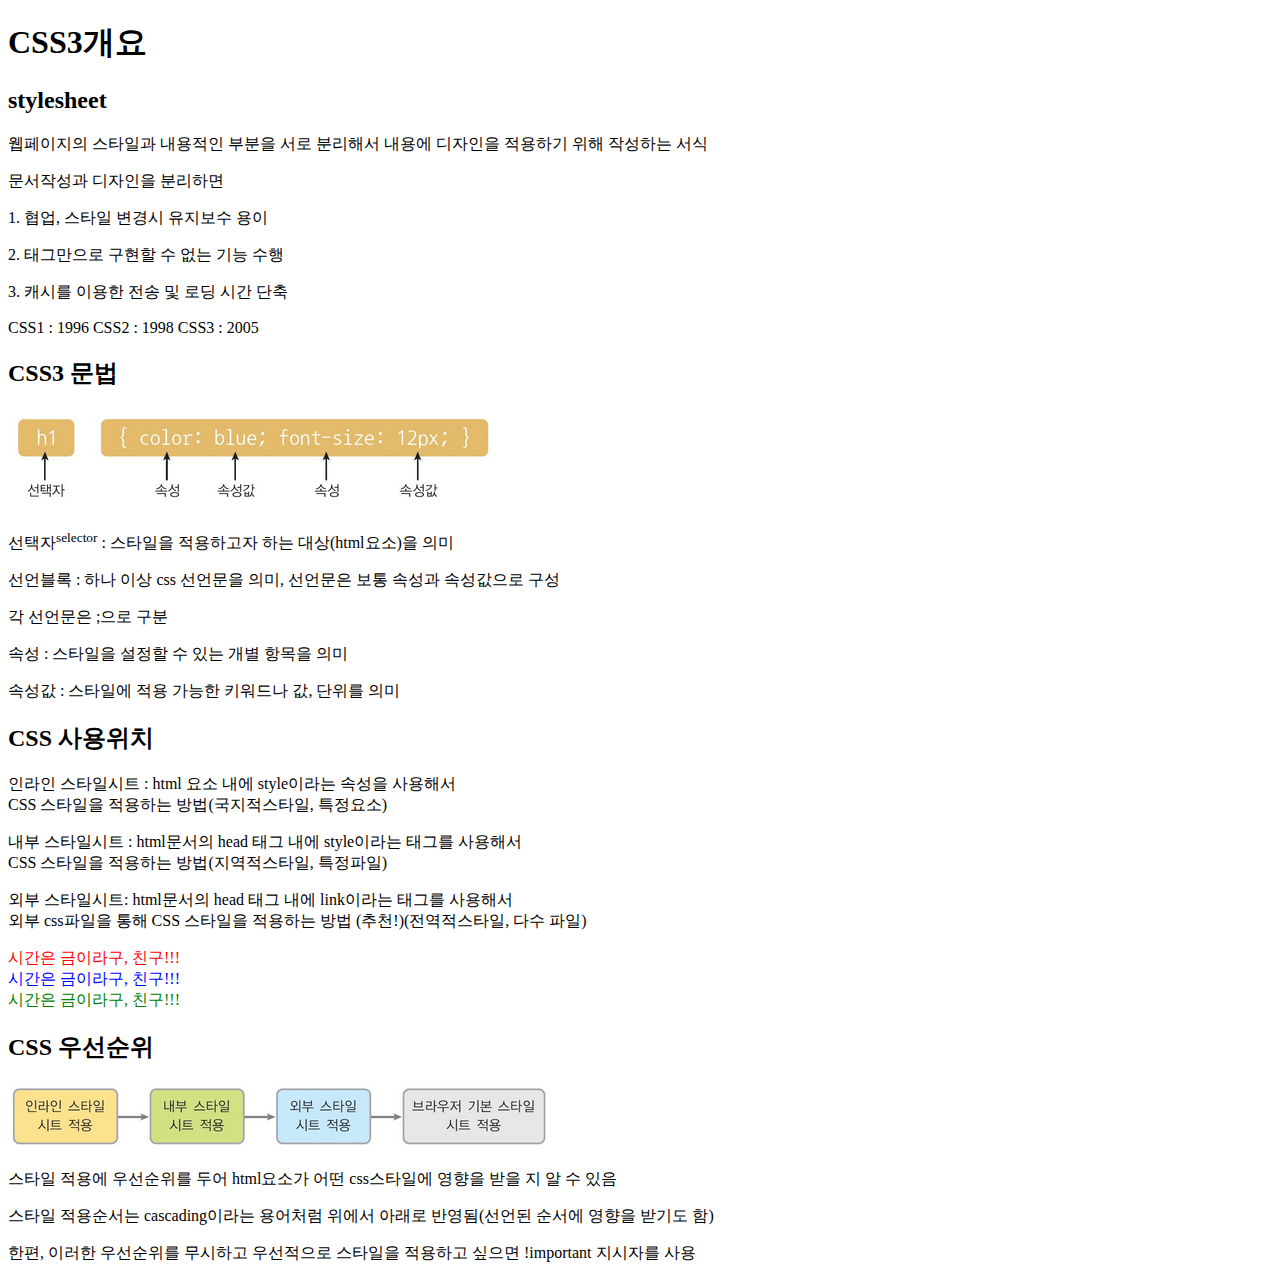
<file: 01hellocss.html>
<!DOCTYPE html>
<html lang="ko">
<head>
    <meta charset="UTF-8">
    <title>CSS3개요</title>
    <style>
        div {color: blue;}
    </style>
    <link rel="stylesheet" href="css/01hellocss.css">
</head>
<body>
    <h1>CSS3개요</h1>
    <h2>stylesheet</h2>
        <p>웹페이지의 스타일과 내용적인 부분을 서로 분리해서 내용에 디자인을 적용하기 위해 작성하는 서식</p>
        <p>문서작성과 디자인을 분리하면</p>
        <p>1. 협업, 스타일 변경시 유지보수 용이</p>
        <p>2. 태그만으로 구현할 수 없는 기능 수행</p>
        <p>3. 캐시를 이용한 전송 및 로딩 시간 단축</p>
        <p>CSS1 : 1996 CSS2 : 1998 CSS3 : 2005</p>

    <h2>CSS3 문법</h2>
        <img src="img/stylesheet.png">
        <p>선택자<sup>selector</sup> : 스타일을 적용하고자 하는 대상(html요소)을 의미</p>
        <p>선언블록 : 하나 이상 css 선언문을 의미, 선언문은 보통 속성과 속성값으로 구성</p>
        <p>각 선언문은 ;으로 구분</p>
        <p>속성 : 스타일을 설정할 수 있는 개별 항목을 의미</p>
        <p>속성값 : 스타일에 적용 가능한 키워드나 값, 단위를 의미</p>

    <h2>CSS 사용위치</h2>
        <p>인라인 스타일시트 : html 요소 내에 style이라는 속성을 사용해서<br>
                               CSS 스타일을 적용하는 방법(국지적스타일, 특정요소)</p>

        <p>내부 스타일시트 : html문서의 head 태그 내에 style이라는 태그를 사용해서<br>
                             CSS 스타일을 적용하는 방법(지역적스타일, 특정파일)</p>

        <p>외부 스타일시트: html문서의 head 태그 내에 link이라는 태그를 사용해서<br>
                            외부 css파일을 통해 CSS 스타일을 적용하는 방법 (추천!)(전역적스타일, 다수 파일)</p>

            <div style="color: red">시간은 금이라구, 친구!!!</div>
            <div>시간은 금이라구, 친구!!!</div>
            <div>시간은 금이라구, 친구!!!</div>

    <h2>CSS 우선순위</h2>
        <img src="img/priority.png">
        <p>스타일 적용에 우선순위를 두어 html요소가 어떤 css스타일에 영향을 받을 지 알 수 있음</p>
        <p>스타일 적용순서는 cascading이라는 용어처럼 위에서 아래로 반영됨(선언된 순서에 영향을 받기도 함)</p>
        <p>한편, 이러한 우선순위를 무시하고 우선적으로 스타일을 적용하고 싶으면 !important 지시자를 사용</p>

</body>
</html>
</file>
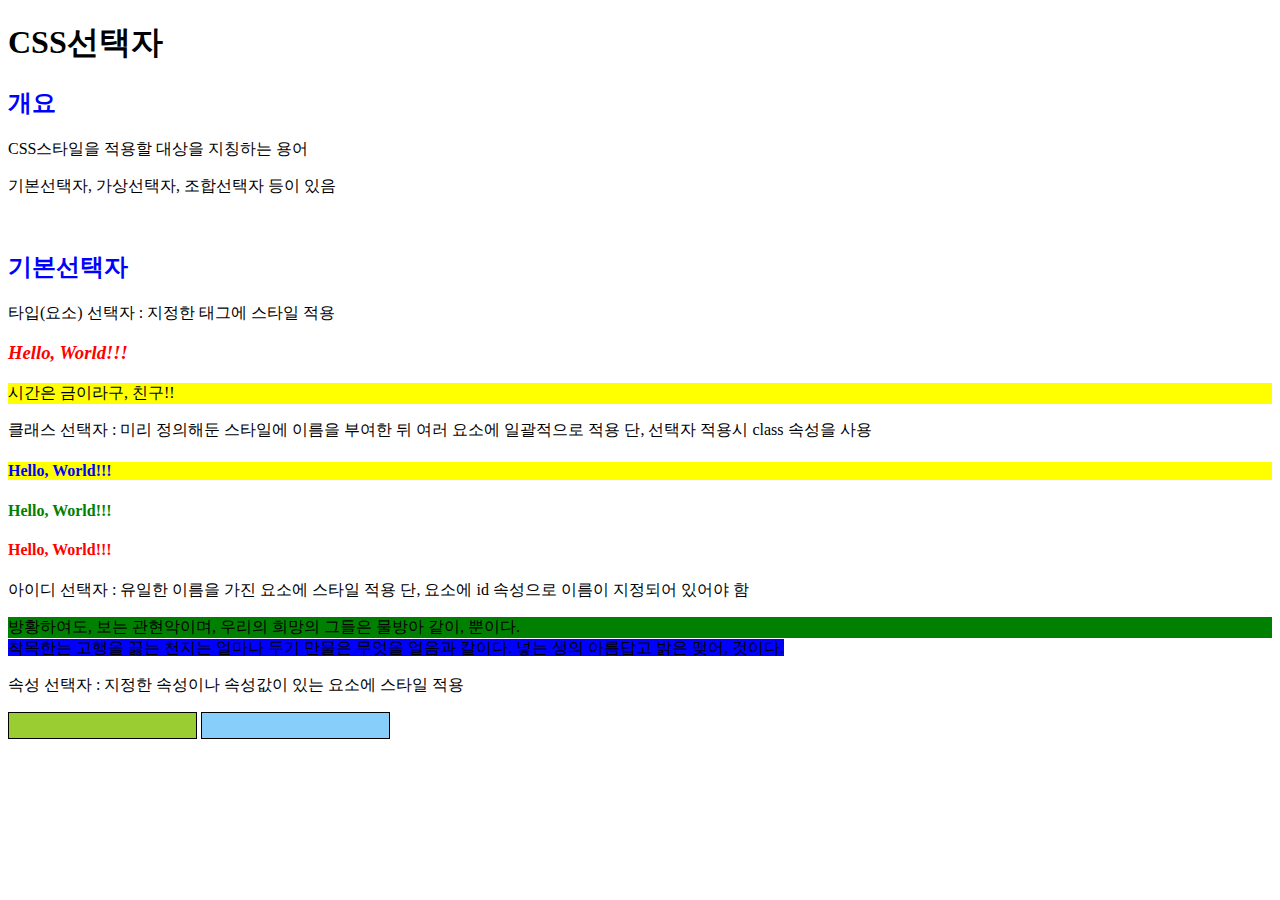
<file: 02selector.html>
<!DOCTYPE html>
<html lang="ko">
<head>
    <meta charset="UTF-8">
    <title>CSS선택자</title>
    <style>
      /* 타입선택자 ; 여러 대상의 스타일을 일괄적으로 적용 */
      h3 {color: red; font-style: italic}
      div{background-color: yellow}
      h2 {color: blue}
      input {border: 1px solid black; padding: 5px}

      /* 클래스선택자 ; .클래스명{스타일} */
      /* 사용하지 않은 선택자는 회색표시, 중복사용 가능 */
      .h4gr {color: green}
      .h4rd {color: red}
      .h4bl {color: blue}
      .h4bg {background: yellow}

      /* 아이디선택자 ; #아이디명{스타일}*/
      #div1{background: green}
      #span1{background: blue}

      /* 속성선택자 ; 태그명[속성명=속성값] */
      input[type="text"] {background: yellowgreen}
      input[type="password"] {background: lightskyblue}

    </style>
</head>
<body>
    <h1>CSS선택자</h1>
    <h2>개요</h2>
        <p>CSS스타일을 적용할 대상을 지칭하는 용어</p>
        <p>기본선택자, 가상선택자, 조합선택자 등이 있음</p><br>

    <h2>기본선택자</h2>
        <p>타입(요소) 선택자 : 지정한 태그에 스타일 적용</p>

            <h3>Hello, World!!!</h3>
            <div>시간은 금이라구, 친구!!</div>

        <p>클래스 선택자 : 미리 정의해둔 스타일에 이름을 부여한 뒤 여러 요소에 일괄적으로 적용
           단, 선택자 적용시 class 속성을 사용</p>

            <h4 class="h4bl h4bg">Hello, World!!!</h4>
            <h4 class="h4gr">Hello, World!!!</h4>
            <h4 class="h4rd">Hello, World!!!</h4>

        <p>아이디 선택자 : 유일한 이름을 가진 요소에 스타일 적용 단, 요소에 id 속성으로 이름이 지정되어 있어야 함</p>

            <div id="div1">방황하여도, 보는 관현악이며, 우리의 희망의 그들은 물방아 같이, 뿐이다. </div>
            <span id="span1">착목한는 고행을 끓는 천지는 얼마나 두기 만물은 무엇을 얼음과 칼이다. 넣는 생의 아름답고 밝은 맺어, 것이다.</span>

        <p>속성 선택자 : 지정한 속성이나 속성값이 있는 요소에 스타일 적용</p>

            <span><input type="text"></span>
            <span><input type="password"></span>
</body>
</html>
</file>
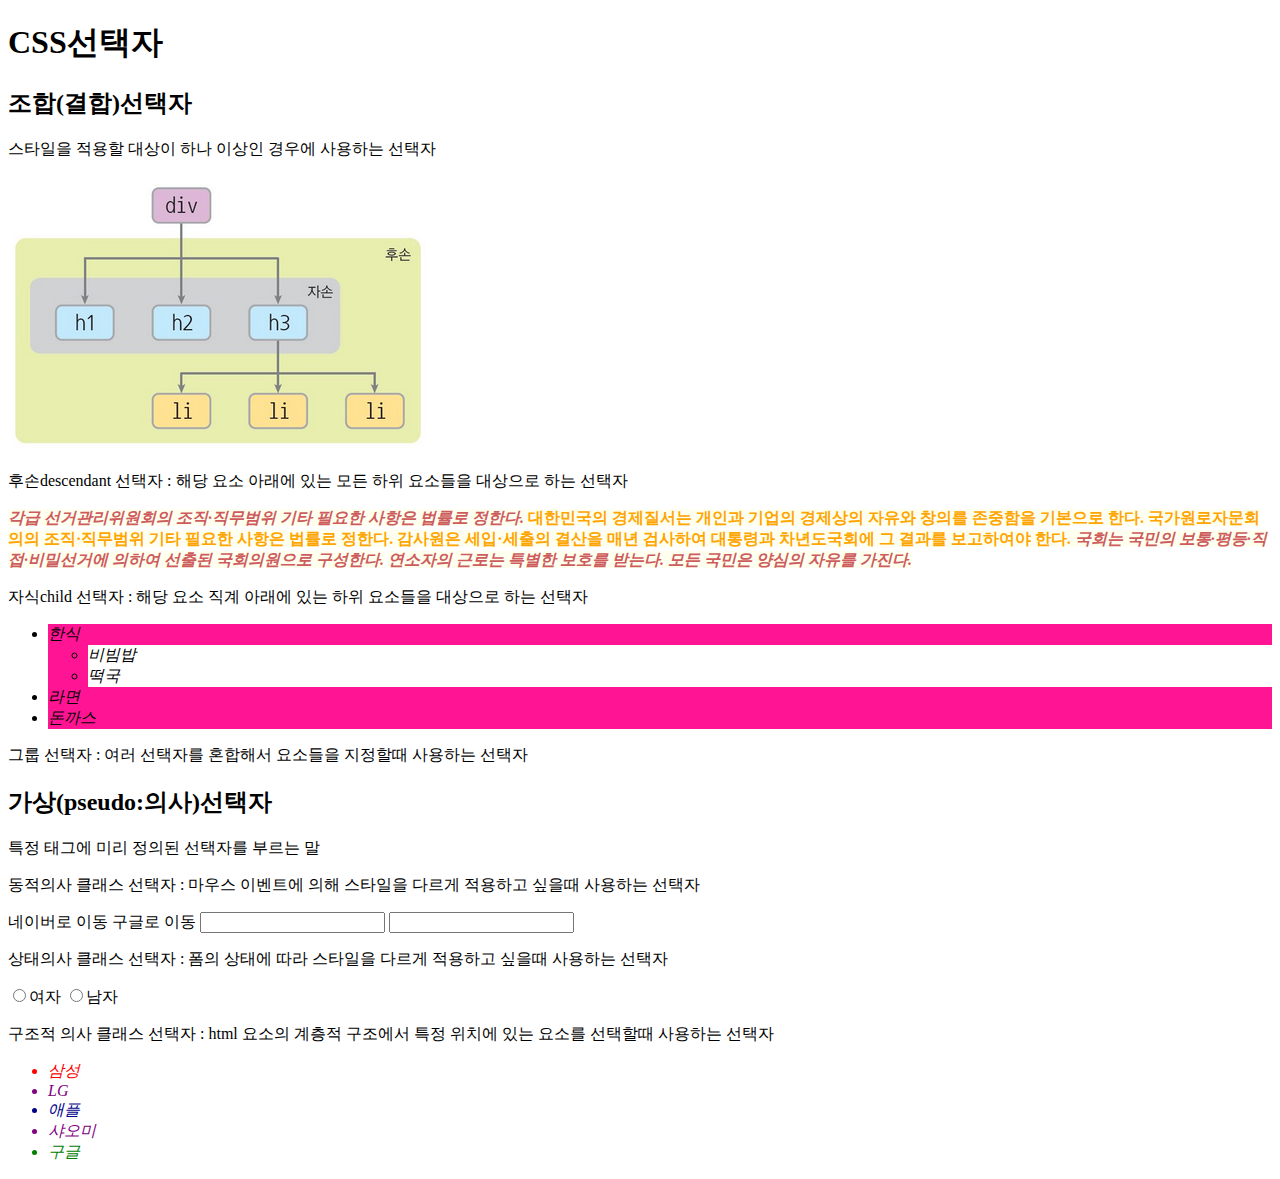
<file: 03selector.html>
<!DOCTYPE html>
<html lang="ko">
<head>
    <meta charset="UTF-8">
    <title>CSS선택자</title>
    <style>
        /* 후손 선택자 ; 상위선택자 하위선택자 */
        div span {color: orange; font-weight: bold}

        /* 자손 선택자 ; 상위선택자 > 하위선택자 */
        div > span {color: indianred; font-style: italic}
        div > span span {font-style: initial}
        ul > li {background: deeppink; font-style: italic}
        ul > li li {background: white}

        /* 그룹 선택자 ; 선택자1, 선택자2 */
        span, li {background: ivory}

        /* 동적의사 선택자 ; link, visited, hover, active, focus */
        a:link{color: black; text-decoration: none}
        a:visited{color: black; text-decoration: none}
        a:hover{color: orange; text-decoration: underline}
        a:active{color: red; text-decoration: underline}

        input:hover{background: aliceblue}
        input:focus{background: lemonchiffon}

        /* 상태의사 선택자 ; checked, enabled, disabled */
        input:checked{box-shadow: 0 0 0 3px hotpink}
        input:checked + label {color: firebrick; background: yellow}

        /* 구조적의사 선택자 ; first-child, last-child, nth-child, nth-of-type */
        #maker > li {color: purple; background: white}
        #maker > li:first-child {color: red; background: white}
        #maker > li:last-child {color: green; background: white}
        #maker > li:nth-child(3) {color: darkblue; background: white}

    </style>

</head>
<body>
    <h1>CSS선택자</h1>
    <h2>조합(결합)선택자</h2>
        <p>스타일을 적용할 대상이 하나 이상인 경우에 사용하는 선택자</p>
            <img src="img/combine.png">

        <p>후손descendant 선택자 : 해당 요소 아래에 있는 모든 하위 요소들을 대상으로 하는 선택자</p>

            <div>
              <span>각급 선거관리위원회의 조직·직무범위 기타 필요한 사항은 법률로 정한다.
                  <span>대한민국의 경제질서는 개인과 기업의 경제상의 자유와 창의를 존중함을 기본으로 한다.</span>
                  <span>국가원로자문회의의 조직·직무범위 기타 필요한 사항은 법률로 정한다.</span>
                  <span>감사원은 세입·세출의 결산을 매년 검사하여 대통령과 차년도국회에 그 결과를 보고하여야 한다.</span>
              </span>
              <span>국회는 국민의 보통·평등·직접·비밀선거에 의하여 선출된 국회의원으로 구성한다.</span>
              <span>연소자의 근로는 특별한 보호를 받는다. 모든 국민은 양심의 자유를 가진다.</span>
            </div>

        <p>자식child 선택자 : 해당 요소 직계 아래에 있는 하위 요소들을 대상으로 하는 선택자</p>

            <ul>
                <li>한식
                    <ul>
                        <li>비빔밥</li>
                        <li>떡국</li>
                    </ul>
                </li>
                <li>라면</li>
                <li>돈까스</li>
            </ul>

        <p>그룹 선택자 : 여러 선택자를 혼합해서 요소들을 지정할때 사용하는 선택자</p>

    <h2>가상(pseudo:의사)선택자</h2>
        <p>특정 태그에 미리 정의된 선택자를 부르는 말</p>

        <p>동적의사 클래스 선택자 : 마우스 이벤트에 의해 스타일을 다르게 적용하고 싶을때 사용하는 선택자</p>

            <a href="#">네이버로 이동</a>
            <a href="#">구글로 이동</a>

            <input type="text">
            <input type="password">

        <p>상태의사 클래스 선택자 : 폼의 상태에 따라 스타일을 다르게 적용하고 싶을때 사용하는 선택자</p>

            <div>
                <input type="radio"><label>여자</label>
                <input type="radio"><label>남자</label>
            </div>

        <p>구조적 의사 클래스 선택자 : html 요소의 계층적 구조에서 특정 위치에 있는 요소를 선택할때 사용하는 선택자</p>

            <ul id="maker">
                <li>삼성</li>
                <li>LG</li>
                <li>애플</li>
                <li>샤오미</li>
                <li>구글</li>
            </ul>



</body>
</html>
</file>
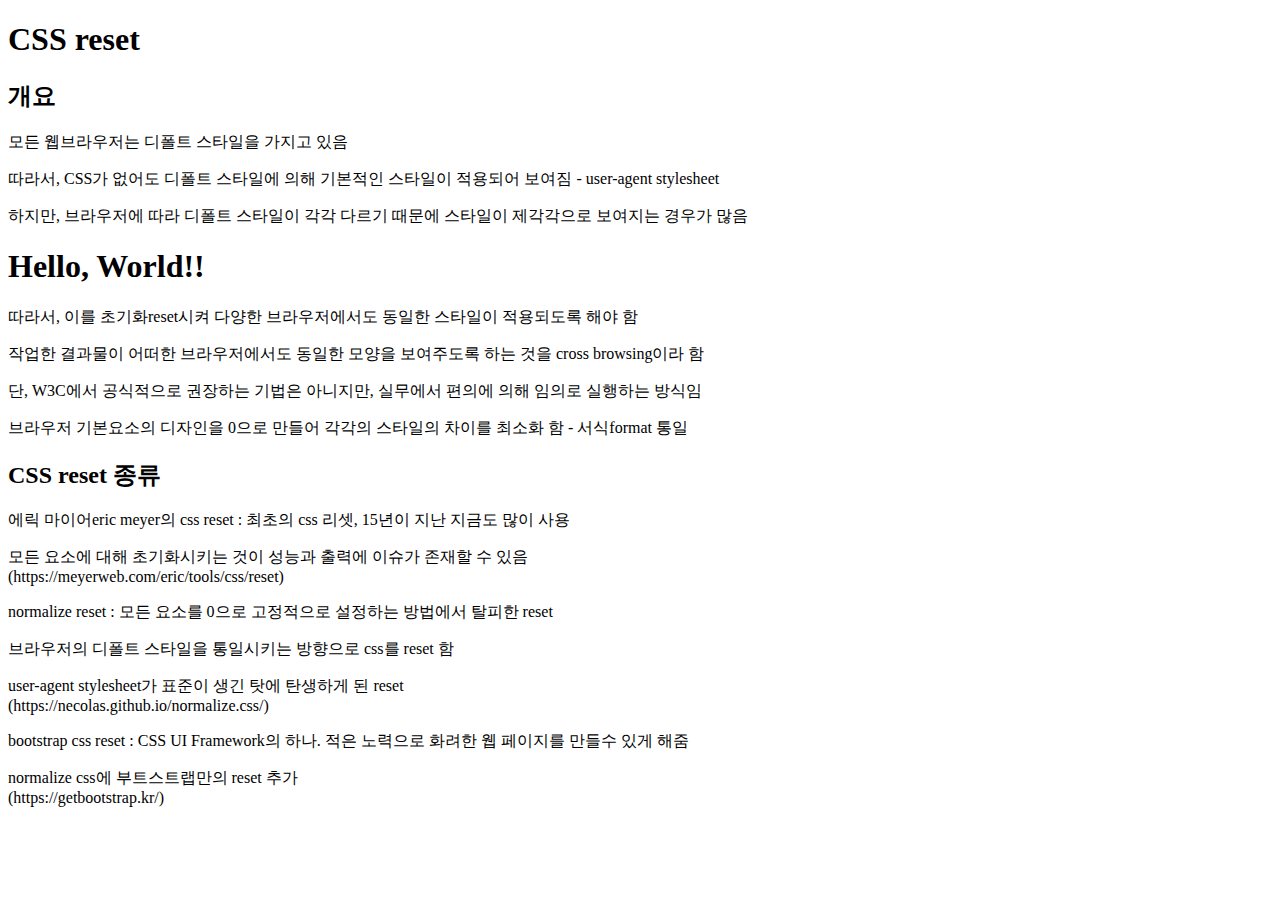
<file: 04reset.html>
<!DOCTYPE html>
<html lang="ko">
<head>
    <meta charset="UTF-8">
    <title>CSS reset</title>
</head>
<body>
    <h1>CSS reset</h1>
    <h2>개요</h2>
        <p>모든 웹브라우저는 디폴트 스타일을 가지고 있음</p>
        <p>따라서, CSS가 없어도 디폴트 스타일에 의해 기본적인 스타일이 적용되어 보여짐 - user-agent stylesheet</p>
        <p>하지만, 브라우저에 따라 디폴트 스타일이 각각 다르기 때문에 스타일이 제각각으로 보여지는 경우가 많음</p>

                <h1>Hello, World!!</h1>

        <p>따라서, 이를 초기화reset시켜 다양한 브라우저에서도 동일한 스타일이 적용되도록 해야 함</p>
        <p>작업한 결과물이 어떠한 브라우저에서도 동일한 모양을 보여주도록 하는 것을 cross browsing이라 함</p>
        <p>단, W3C에서 공식적으로 권장하는 기법은 아니지만, 실무에서 편의에 의해 임의로 실행하는 방식임</p>
        <p>브라우저 기본요소의 디자인을 0으로 만들어 각각의 스타일의 차이를 최소화 함 - 서식format 통일</p>

    <h2>CSS reset 종류</h2>
        <p>에릭 마이어eric meyer의 css reset : 최초의 css 리셋, 15년이 지난 지금도 많이 사용</p>
        <p>모든 요소에 대해 초기화시키는 것이 성능과 출력에 이슈가 존재할 수 있음<br>
            (https://meyerweb.com/eric/tools/css/reset)</p>

        <p>normalize reset : 모든 요소를 0으로 고정적으로 설정하는 방법에서 탈피한 reset</p>
        <p>브라우저의 디폴트 스타일을 통일시키는 방향으로 css를 reset 함</p>
        <p>user-agent stylesheet가 표준이 생긴 탓에 탄생하게 된 reset<br>
            (https://necolas.github.io/normalize.css/)</p>

        <p>bootstrap css reset : CSS UI Framework의 하나. 적은 노력으로 화려한 웹 페이지를 만들수 있게 해줌</p>
        <p>normalize css에 부트스트랩만의 reset 추가<br>
        (https://getbootstrap.kr/)</p>
</body>
</html>
</file>
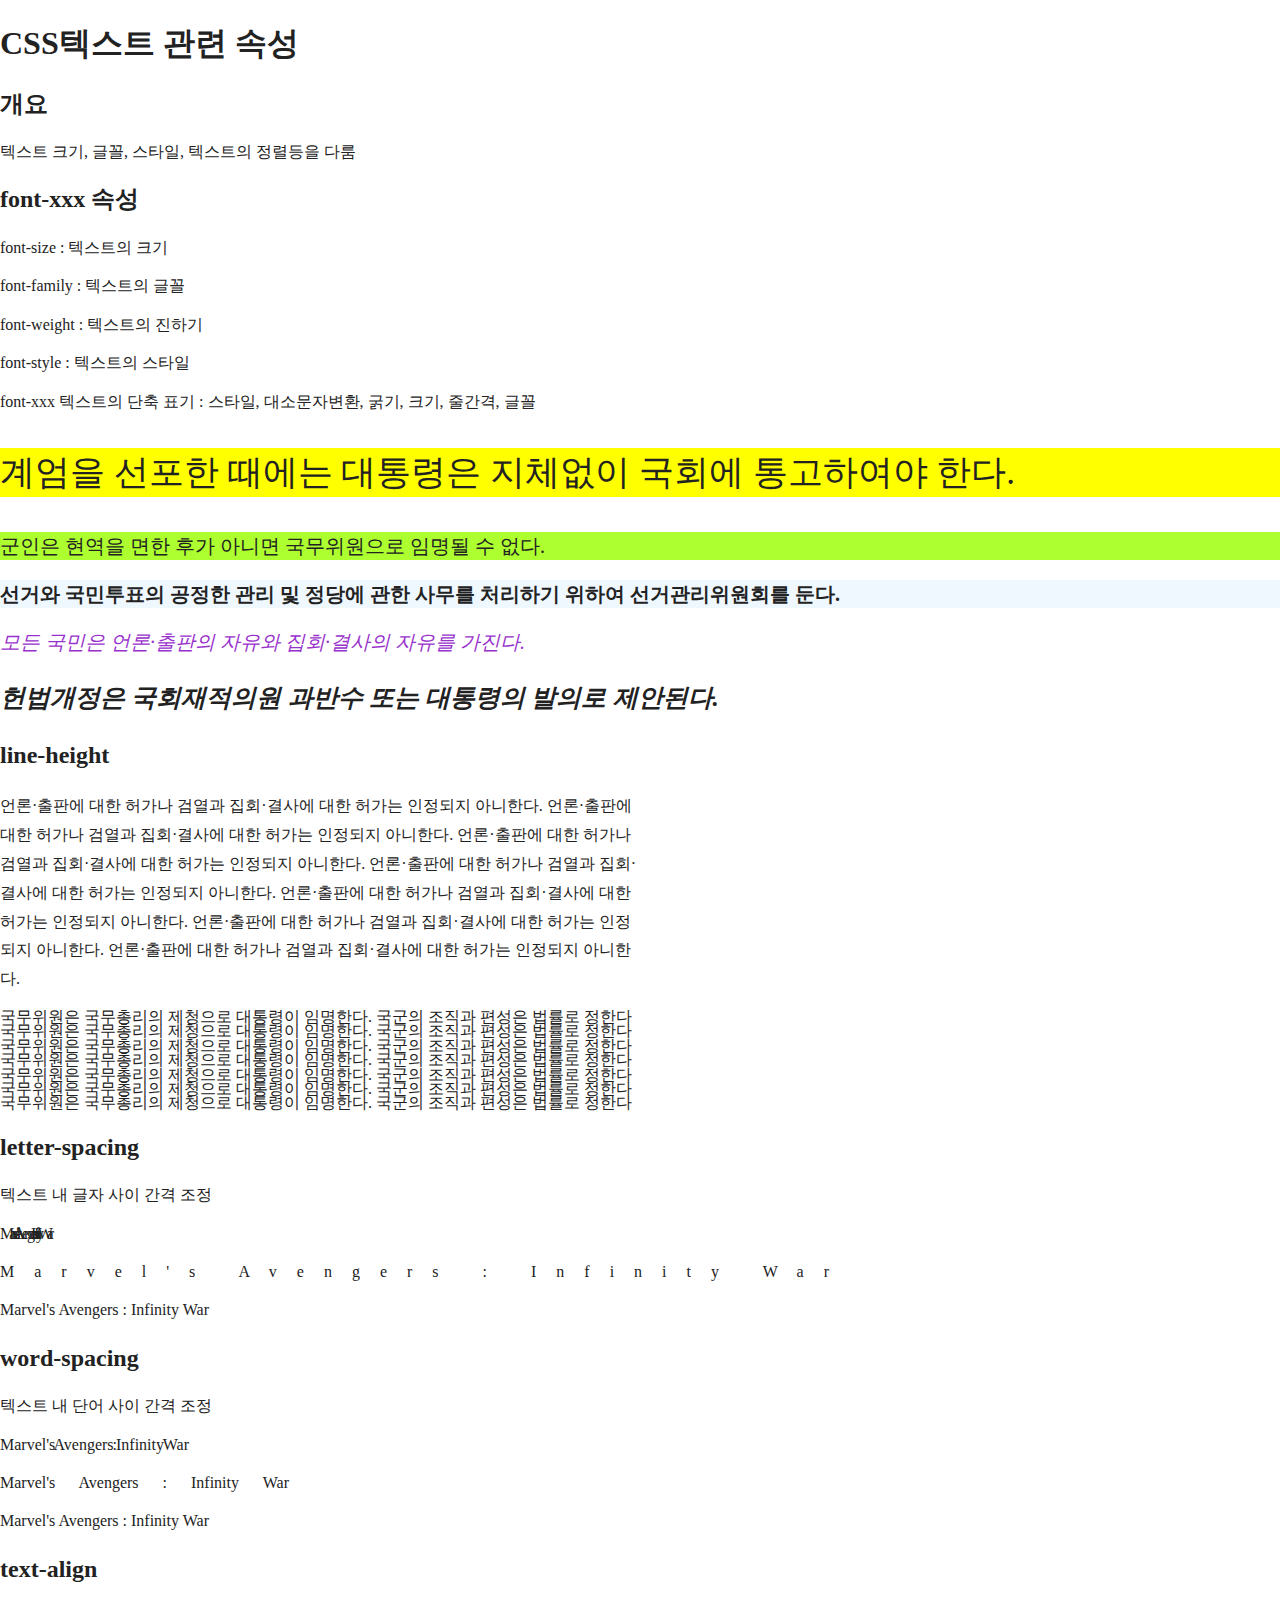
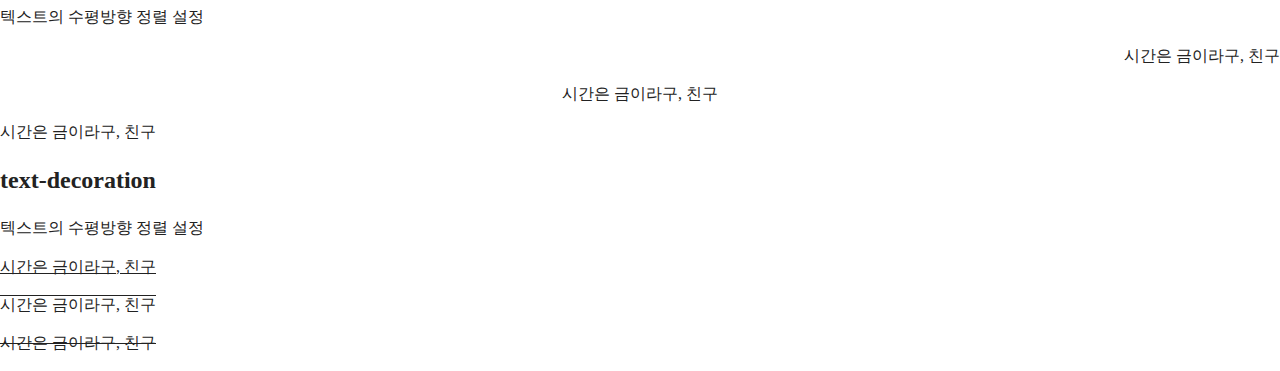
<file: 05text.html>
<!DOCTYPE html>
<html lang="ko">
<head>
    <meta charset="UTF-8">
    <title>CSS텍스트 관련 속성</title>
    <meta name="viewport" content="width=device-width, initial-scale=1">
    <link rel="stylesheet" href="css/normalize.css">
    <link rel="stylesheet" href="css/main.css">
    <style>
        #font p:first-child{font-size: 35px; background: yellow}
        /* html 기본 폰트 크기 : 16px (0.42cm) */

        #font p:nth-child(2){font-family:"맑은 고딕",serif; font-size: 20px; background: greenyellow}
        #font p:nth-child(3){font-family:궁서,serif; font-size: 20px; background: aliceblue; font-weight: bold}
        #font p:nth-child(4){font-family:바탕체,serif; font-size: 20px; color:darkorchid; font-style: italic}
        #font p:nth-child(5){font: italic bold 25px 맑은 고딕;}

        /* 텍스트 기본 줄간격 : 120% */
        #line p {width: 50%}
        #line p:first-child {line-height: 180%}
        #line p:last-child {line-height: 90%}

        /* 글자간격조정 */
        #logo p:first-child{letter-spacing: 20px}
        #logo p:nth-child(2){letter-spacing: 20px}
        #logo p:first-child{letter-spacing: -5px}

        /* 단어간격조정 */
        #logo2 p:first-child{word-spacing: 20px}
        #logo2 p:nth-child(2){word-spacing: 20px}
        #logo2 p:first-child{word-spacing: -5px}

        /* 텍스트수평정렬  ; center, right ,left */
        #align p:first-child{text-align: right}
        #align p:nth-child(2){text-align: center}
        #align p:last-child{text-align: left}

        /* 텍스트꾸미기 ; uderline, none, overline */
        #deco p:first-child{text-decoration: underline }
        #deco p:nth-child(2){text-decoration: overline}
        #deco p:last-child{text-decoration:line-through }

    </style>
</head>
<body>
    <h1>CSS텍스트 관련 속성</h1>
    <h2>개요</h2>
        <p>텍스트 크기, 글꼴, 스타일, 텍스트의 정렬등을 다룸</p>

    <h2>font-xxx 속성</h2>
        <p>font-size : 텍스트의 크기</p>
        <p>font-family : 텍스트의 글꼴</p>
        <p>font-weight : 텍스트의 진하기</p>
        <p>font-style : 텍스트의 스타일</p>
        <p>font-xxx 텍스트의 단축 표기 : 스타일, 대소문자변환, 굵기, 크기, 줄간격, 글꼴</p>

            <div id="font">
                <p>계엄을 선포한 때에는 대통령은 지체없이 국회에 통고하여야 한다.</p>
                <p>군인은 현역을 면한 후가 아니면 국무위원으로 임명될 수 없다.</p>
                <p>선거와 국민투표의 공정한 관리 및 정당에 관한 사무를 처리하기 위하여 선거관리위원회를 둔다.</p>
                <p>모든 국민은 언론·출판의 자유와 집회·결사의 자유를 가진다.</p>
                <p>헌법개정은 국회재적의원 과반수 또는 대통령의 발의로 제안된다.</p>
            </div>

    <h2>line-height</h2>
            <div id="line">
                <p>언론·출판에 대한 허가나 검열과 집회·결사에 대한 허가는 인정되지 아니한다.
                   언론·출판에 대한 허가나 검열과 집회·결사에 대한 허가는 인정되지 아니한다.
                   언론·출판에 대한 허가나 검열과 집회·결사에 대한 허가는 인정되지 아니한다.
                   언론·출판에 대한 허가나 검열과 집회·결사에 대한 허가는 인정되지 아니한다.
                   언론·출판에 대한 허가나 검열과 집회·결사에 대한 허가는 인정되지 아니한다.
                   언론·출판에 대한 허가나 검열과 집회·결사에 대한 허가는 인정되지 아니한다.
                   언론·출판에 대한 허가나 검열과 집회·결사에 대한 허가는 인정되지 아니한다.
                </p>
                <p>국무위원은 국무총리의 제청으로 대통령이 임명한다. 국군의 조직과 편성은 법률로 정한다
                    국무위원은 국무총리의 제청으로 대통령이 임명한다. 국군의 조직과 편성은 법률로 정한다
                    국무위원은 국무총리의 제청으로 대통령이 임명한다. 국군의 조직과 편성은 법률로 정한다
                    국무위원은 국무총리의 제청으로 대통령이 임명한다. 국군의 조직과 편성은 법률로 정한다
                    국무위원은 국무총리의 제청으로 대통령이 임명한다. 국군의 조직과 편성은 법률로 정한다
                    국무위원은 국무총리의 제청으로 대통령이 임명한다. 국군의 조직과 편성은 법률로 정한다
                    국무위원은 국무총리의 제청으로 대통령이 임명한다. 국군의 조직과 편성은 법률로 정한다
                </p>
            </div>

    <h2>letter-spacing</h2>
        <p>텍스트 내 글자 사이 간격 조정</p>
        <div id="logo">
            <p>Marvel's Avengers : Infinity War</p>
            <p>Marvel's Avengers : Infinity War</p>
            <p>Marvel's Avengers : Infinity War</p>
        </div>

    <h2>word-spacing</h2>
        <p>텍스트 내 단어 사이 간격 조정</p>

            <div id="logo2">
                <p>Marvel's Avengers : Infinity War</p>
                <p>Marvel's Avengers : Infinity War</p>
                <p>Marvel's Avengers : Infinity War</p>
            </div>

    <h2>text-align</h2>
        <p>텍스트의 수평방향 정렬 설정</p>

            <div id="align">
                <p>시간은 금이라구, 친구</p>
                <p>시간은 금이라구, 친구</p>
                <p>시간은 금이라구, 친구</p>
            </div>

    <h2>text-decoration</h2>
    <p>텍스트의 수평방향 정렬 설정</p>

    <div id="deco">
        <p>시간은 금이라구, 친구</p>
        <p>시간은 금이라구, 친구</p>
        <p>시간은 금이라구, 친구</p>
    </div>


</body>
</html>
</file>
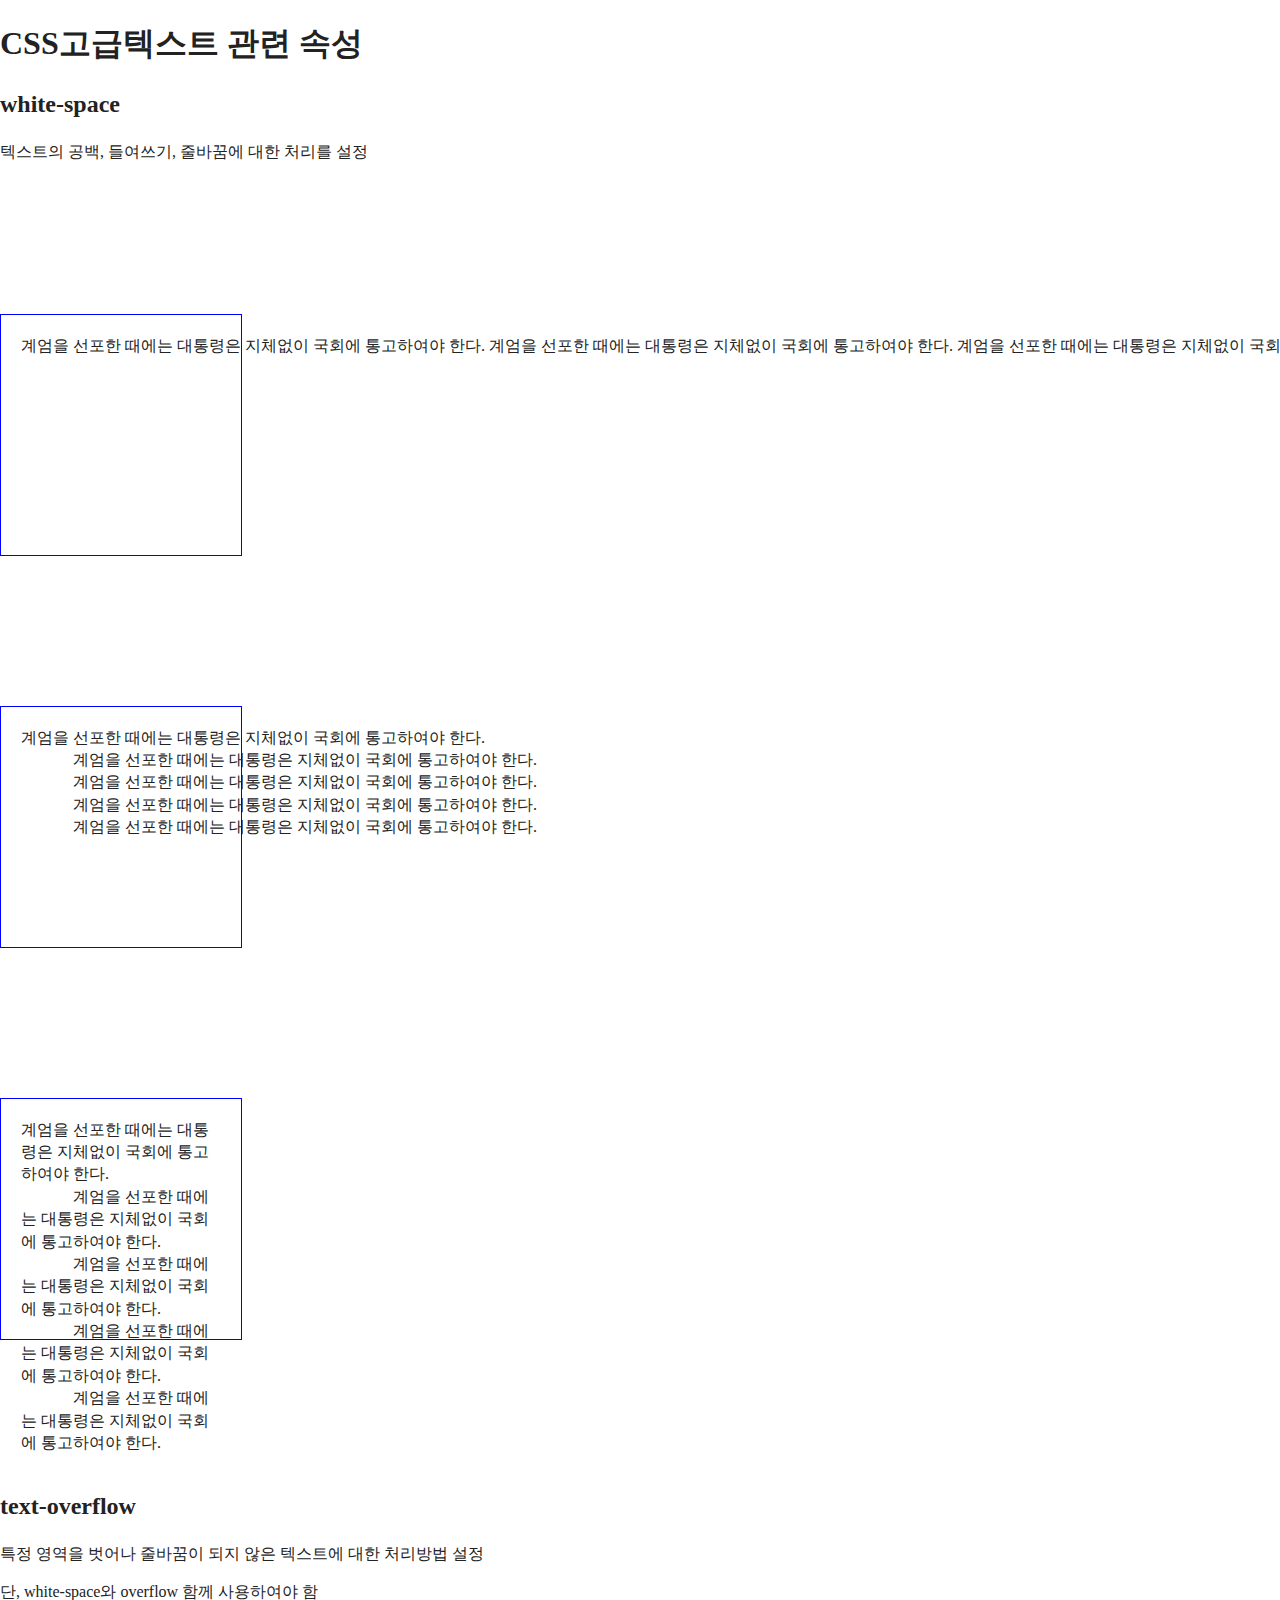
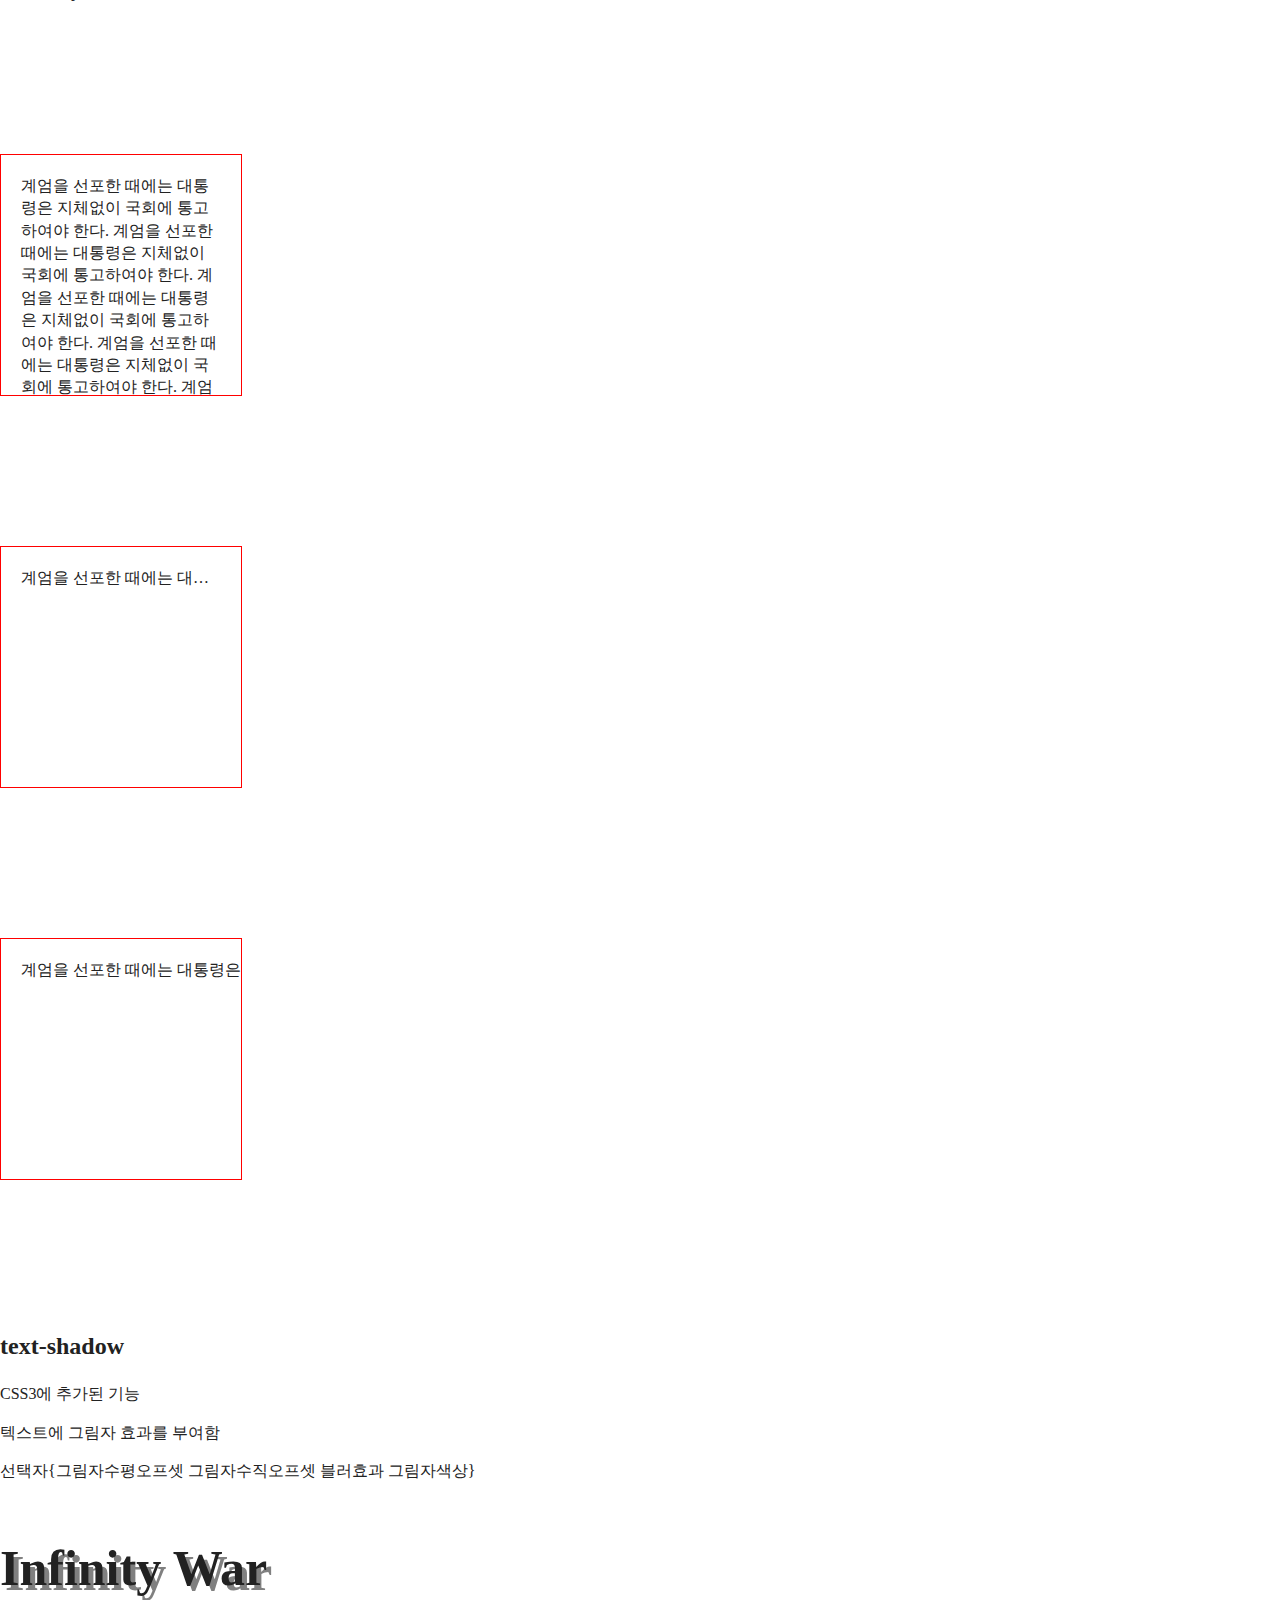
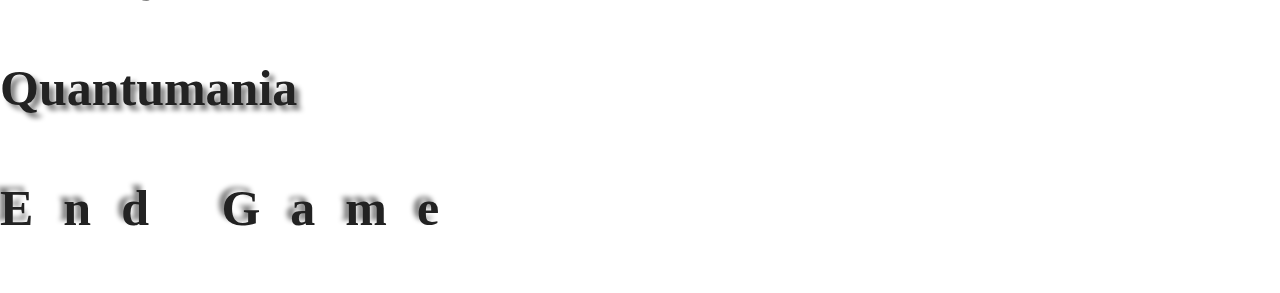
<file: 06text.html>
<!DOCTYPE html>
<html lang="ko">
<head>
    <meta charset="UTF-8">
    <title>CSS고급텍스트 관련 속성</title>
    <meta name="viewport" content="width=device-width, initial-scale=1">
    <link rel="stylesheet" href="css/normalize.css">
    <link rel="stylesheet" href="css/main.css">
    <style>
        /* 텍스트 처리 */
        #space p {width: 200px; height: 200px; border: 1px solid blue; padding: 20px ; margin: 150px 0}
        #space p:first-child{white-space: nowrap}
        #space p:nth-child(2){white-space:pre}
        #space p:last-child{white-space: pre-wrap}

        /* 텍스트넘침 처리 */
        #overflow p {width: 200px; height: 200px; border: 1px solid red; padding: 20px ; margin: 150px 0}
        #overflow p:first-child{overflow: hidden}
        #overflow p:nth-child(2){overflow:hidden; text-overflow: ellipsis; white-space: nowrap}
        #overflow p:last-child{overflow:hidden; text-overflow: clip; white-space: nowrap}

        /* 텍스트그림자 */
        #shadow p {font-size: 50px; font-weight: bold}
        #shadow p:first-child{text-shadow: 5px 5px 0 gray}
        #shadow p:nth-child(2){text-shadow: 5px 5px 5px gray}
        #shadow p:last-child{text-shadow: -5px -5px 5px gray; letter-spacing: 30px}
    </style>

</head>
<body>
    <h1>CSS고급텍스트 관련 속성</h1>
    <h2>white-space</h2>
        <p>텍스트의 공백, 들여쓰기, 줄바꿈에 대한 처리를 설정</p>

        <div id="space">
          <p>계엄을 선포한 때에는 대통령은 지체없이 국회에 통고하여야 한다.
             계엄을 선포한 때에는 대통령은 지체없이 국회에 통고하여야 한다.
             계엄을 선포한 때에는 대통령은 지체없이 국회에 통고하여야 한다.
             계엄을 선포한 때에는 대통령은 지체없이 국회에 통고하여야 한다.
             계엄을 선포한 때에는 대통령은 지체없이 국회에 통고하여야 한다.</p>
          <p>계엄을 선포한 때에는 대통령은 지체없이 국회에 통고하여야 한다.
             계엄을 선포한 때에는 대통령은 지체없이 국회에 통고하여야 한다.
             계엄을 선포한 때에는 대통령은 지체없이 국회에 통고하여야 한다.
             계엄을 선포한 때에는 대통령은 지체없이 국회에 통고하여야 한다.
             계엄을 선포한 때에는 대통령은 지체없이 국회에 통고하여야 한다.</p>
          <p>계엄을 선포한 때에는 대통령은 지체없이 국회에 통고하여야 한다.
             계엄을 선포한 때에는 대통령은 지체없이 국회에 통고하여야 한다.
             계엄을 선포한 때에는 대통령은 지체없이 국회에 통고하여야 한다.
             계엄을 선포한 때에는 대통령은 지체없이 국회에 통고하여야 한다.
             계엄을 선포한 때에는 대통령은 지체없이 국회에 통고하여야 한다.</p>
        </div>

    <h2>text-overflow</h2>
        <p>특정 영역을 벗어나 줄바꿈이 되지 않은 텍스트에 대한 처리방법 설정</p>
        <p>단, white-space와 overflow 함께 사용하여야 함</p>

          <div id="overflow">
            <p>계엄을 선포한 때에는 대통령은 지체없이 국회에 통고하여야 한다.
               계엄을 선포한 때에는 대통령은 지체없이 국회에 통고하여야 한다.
               계엄을 선포한 때에는 대통령은 지체없이 국회에 통고하여야 한다.
               계엄을 선포한 때에는 대통령은 지체없이 국회에 통고하여야 한다.
               계엄을 선포한 때에는 대통령은 지체없이 국회에 통고하여야 한다.</p>
            <p>계엄을 선포한 때에는 대통령은 지체없이 국회에 통고하여야 한다.
               계엄을 선포한 때에는 대통령은 지체없이 국회에 통고하여야 한다.
               계엄을 선포한 때에는 대통령은 지체없이 국회에 통고하여야 한다.
               계엄을 선포한 때에는 대통령은 지체없이 국회에 통고하여야 한다.
               계엄을 선포한 때에는 대통령은 지체없이 국회에 통고하여야 한다.</p>
            <p>계엄을 선포한 때에는 대통령은 지체없이 국회에 통고하여야 한다.
               계엄을 선포한 때에는 대통령은 지체없이 국회에 통고하여야 한다.
               계엄을 선포한 때에는 대통령은 지체없이 국회에 통고하여야 한다.
               계엄을 선포한 때에는 대통령은 지체없이 국회에 통고하여야 한다.
               계엄을 선포한 때에는 대통령은 지체없이 국회에 통고하여야 한다.</p>
          </div>

    <h2>text-shadow</h2>
        <p>CSS3에 추가된 기능</p>
        <p>텍스트에 그림자 효과를 부여함</p>
        <p>선택자{그림자수평오프셋 그림자수직오프셋 블러효과 그림자색상}</p>

        <div id="shadow">
            <p>Infinity War</p>
            <p>Quantumania</p>
            <p>End Game</p>
        </div>

</body>
</html>
</file>
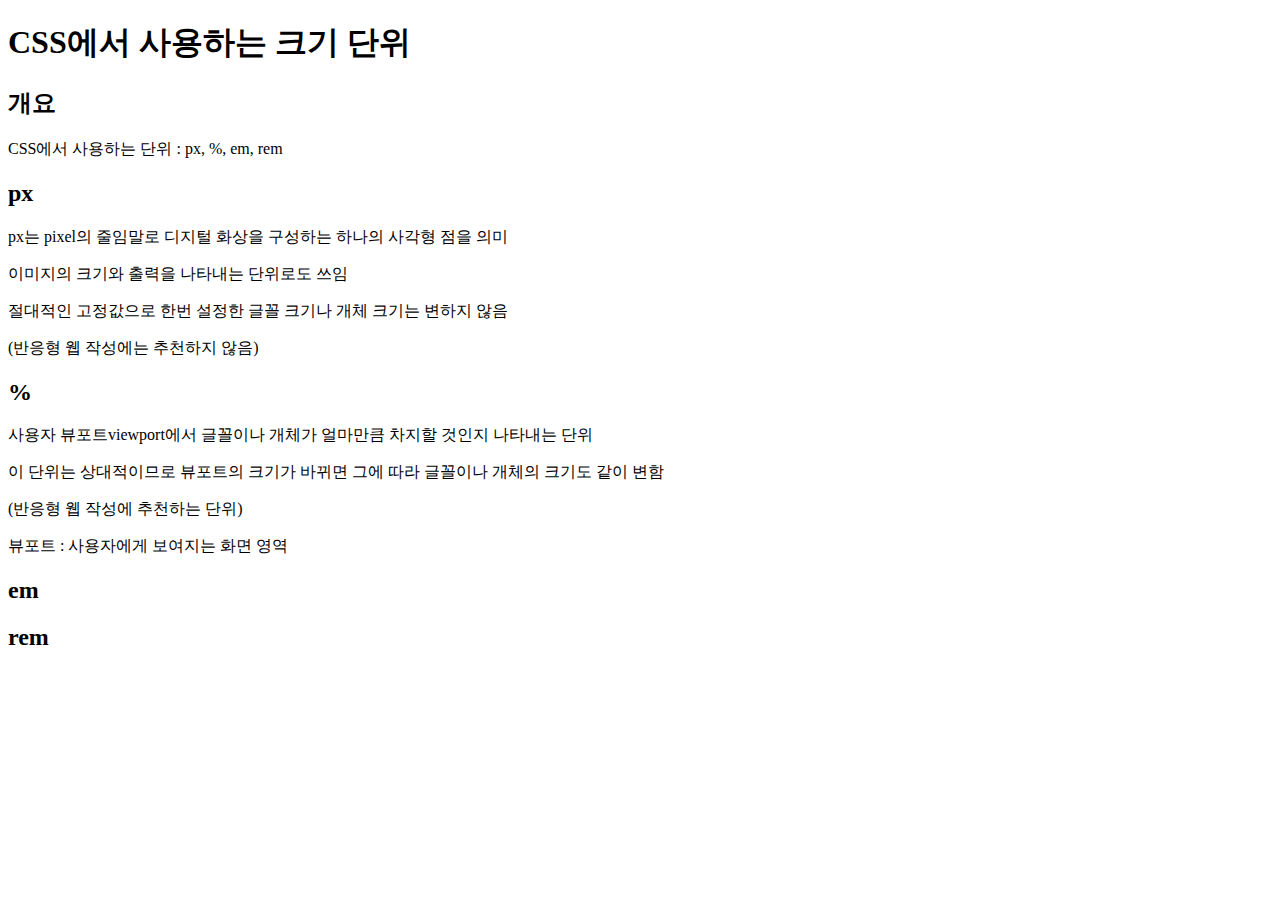
<file: 07unit.html>
<!DOCTYPE html>
<html lang="ko">
<head>
    <meta charset="UTF-8">
    <title>CSS에서 사용하는 크기 단위</title>
</head>
<body>
    <h1>CSS에서 사용하는 크기 단위</h1>
    <h2>개요</h2>
        <p>CSS에서 사용하는 단위 : px, %, em, rem</p>

    <h2>px</h2>
        <p>px는 pixel의 줄임말로 디지털 화상을 구성하는 하나의 사각형 점을 의미</p>
        <p>이미지의 크기와 출력을 나타내는 단위로도 쓰임</p>
        <p>절대적인 고정값으로 한번 설정한 글꼴 크기나 개체 크기는 변하지 않음</p>
        <p>(반응형 웹 작성에는 추천하지 않음)</p>

    <h2>%</h2>
        <p>사용자 뷰포트viewport에서 글꼴이나 개체가 얼마만큼 차지할 것인지 나타내는 단위</p>
        <p>이 단위는 상대적이므로 뷰포트의 크기가 바뀌면 그에 따라 글꼴이나 개체의 크기도 같이 변함</p>
        <p>(반응형 웹 작성에 추천하는 단위)</p>
        <p>뷰포트 : 사용자에게 보여지는 화면 영역</p>

    <h2>em</h2>
    <h2>rem</h2>

</body>
</html>
</file>
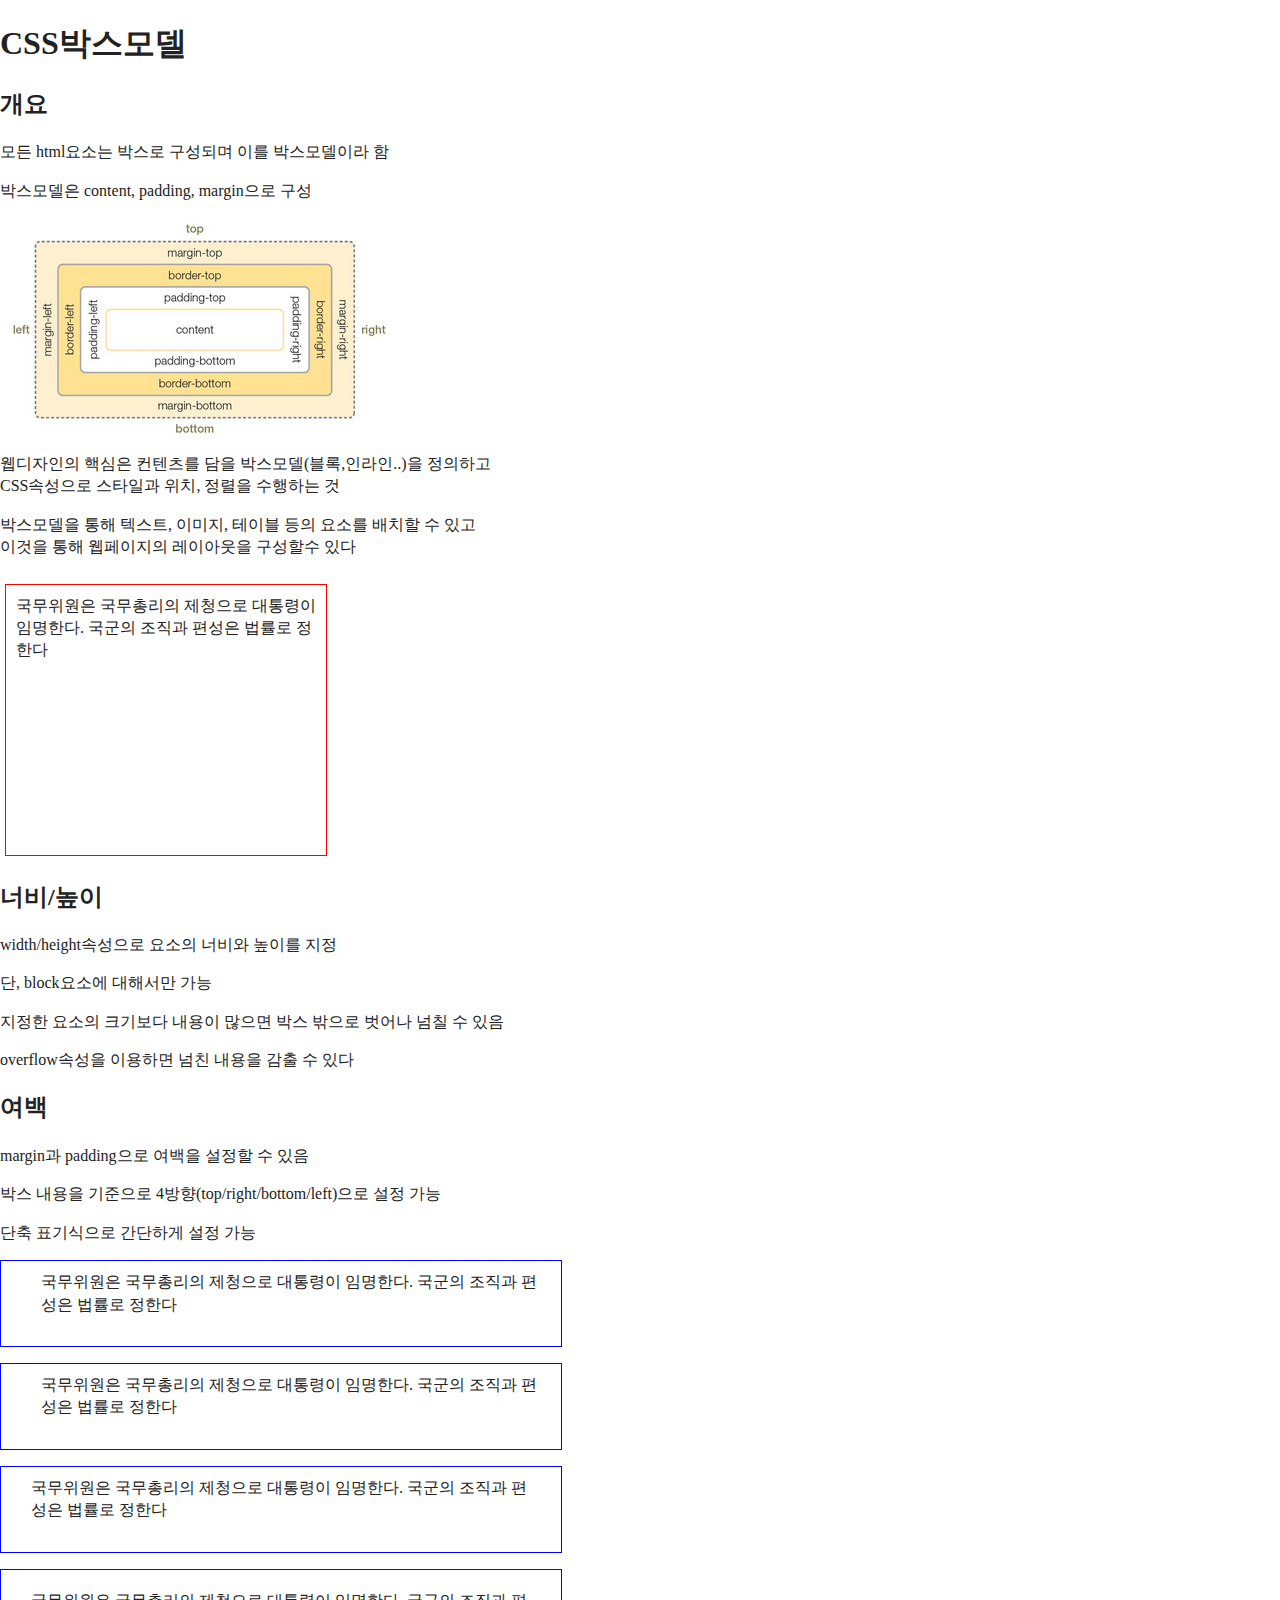
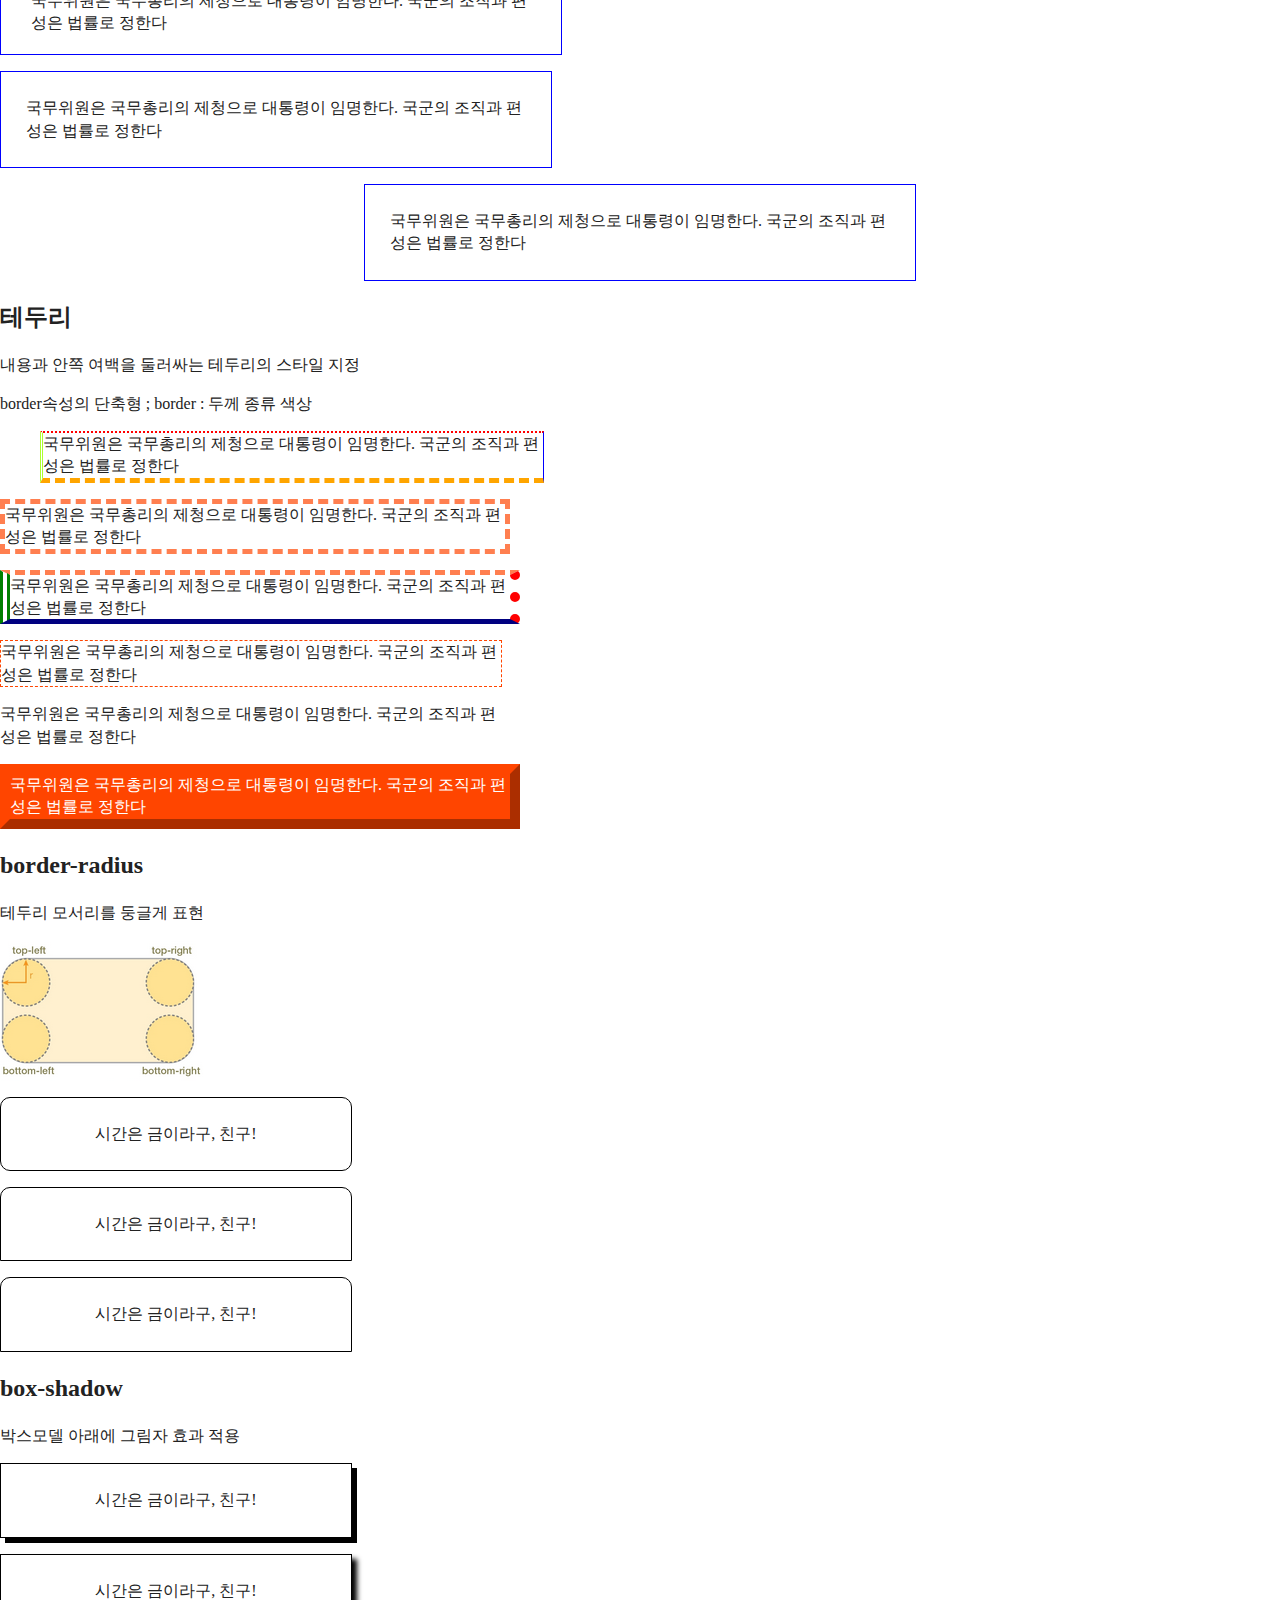
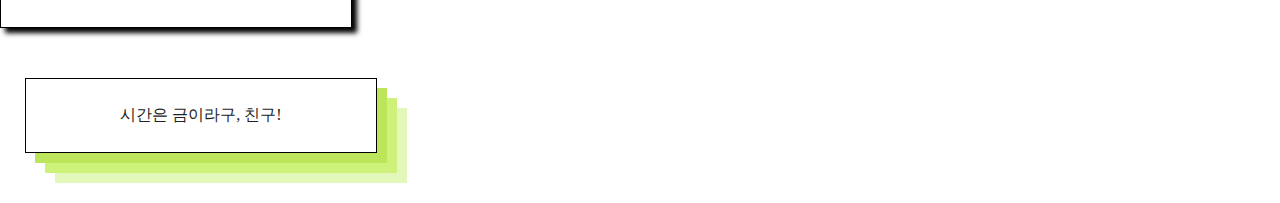
<file: 08box.html>
<!DOCTYPE html>
<html lang="ko">
<head>
    <meta charset="UTF-8">
    <title>CSS박스모델</title>
    <meta name="viewport" content="width=device-width, initial-scale=1">

    <link rel="stylesheet" href="css/normalize.css">
    <link rel="stylesheet" href="css/main.css">

    <style>
        #box1 {border: 1px solid red; width: 300px; height:250px; padding: 10px; margin: 25px 5px}

        #space p{border: 1px solid blue; width: 500px}
        #space p:first-child{padding-top: 10px; padding-right: 20px; padding-bottom: 30px; padding-left: 40px}
        #space p:nth-child(2){padding: 10px 20px 30px 40px}/* 위 오른쪽 아래 왼쪽 */
        #space p:nth-child(3){padding: 10px 30px 30px}/* 위 (오른쪽/왼쪽) 아래 */
        #space p:nth-child(4){padding: 20px 30px}/* (위/아래) (오른쪽/왼쪽) */
        #space p:nth-child(5){padding: 25px}/* (위/아래/오른쪽/왼쪽) */

        /* 박스모델 가운데 정렬 */
        #space p:last-child{margin: 0 auto; padding: 25px}

        #border p{width: 500px}
        /* 방향-style ; 모양 */
        /* 방향-width ; 두께 */
        /* 방향-color ; 색상 */
        #border p:first-child{margin-left: 40px;
                border-top-style: dotted;
                border-right-style: solid;
                border-bottom-style: dashed;
                border-left-style: double;
                border-top-width: 2px;
                border-right-width: thin;
                border-bottom-width: thick;
                border-left-width: medium;
                border-top-color: red;
                border-right-color: blue;
                border-bottom-color: orange;
                border-left-color: greenyellow;}
        /* 방향이 생략되면 모두 동일하게 적용 */
        #border p:nth-child(2){border-style:dashed; border-width: 5px; border-color: coral}

        /* 방향마다 각각 다른 스타일 적용 */
        #border p:nth-child(3){border-style: dashed dotted solid double;
                                border-width: 5px 10px 5px 10px;
                                border-color: coral red navy green}

        /* 방향마다 각각 다른 스타일 적용 */
        #border p:nth-child(4){border: 1px dashed orangered;}

        /* 박스에 입체감 부여 */
        #border p:last-child{border: 10px outset orangered; background: orangered; color: white}

        #radius p, #shadow p {width: 300px; border: 1px solid black; text-align: center; padding: 25px}
        #radius p:first-child{border-radius: 10px}
        #radius p:nth-child(2){border-top-left-radius:10px; border-top-right-radius: 10px}
        #radius p:nth-child(3){border-radius: 10px 10px 0 0}

        /* 박스그림자 ; 그림자수평오프셋 그림자수직오프셋 블러효과 그림자색상*/
        #shadow p:first-child{box-shadow: 5px 5px 0 black}
        #shadow p:nth-child(2){box-shadow: 5px 5px 5px black}
        #shadow p:last-child{box-shadow: 10px 10px #bce55c, 20px 20px #cef279, 30px 30px #e4f7ba; margin: 50px 25px}

    </style>
</head>
<body>
    <h1>CSS박스모델</h1>
    <h2>개요</h2>
        <p>모든 html요소는 박스로 구성되며 이를 박스모델이라 함</p>
        <p>박스모델은 content, padding, margin으로 구성</p>
        <img src="img/box.png">

        <p>웹디자인의 핵심은 컨텐츠를 담을 박스모델(블록,인라인..)을 정의하고<br>
            CSS속성으로 스타일과 위치, 정렬을 수행하는 것</p>
        <p>박스모델을 통해 텍스트, 이미지, 테이블 등의 요소를 배치할 수 있고<br>
            이것을 통해 웹페이지의 레이아웃을 구성할수 있다</p>

            <div id="box1">
              <span>국무위원은 국무총리의 제청으로 대통령이 임명한다. 국군의 조직과 편성은 법률로 정한다</span>
            </div>

    <h2>너비/높이</h2>
        <p>width/height속성으로 요소의 너비와 높이를 지정</p>
        <p>단, block요소에 대해서만 가능</p>
        <p>지정한 요소의 크기보다 내용이 많으면 박스 밖으로 벗어나 넘칠 수 있음</p>
        <p>overflow속성을 이용하면 넘친 내용을 감출 수 있다</p>

    <h2>여백</h2>
        <p>margin과 padding으로 여백을 설정할 수 있음</p>
        <p>박스 내용을 기준으로 4방향(top/right/bottom/left)으로 설정 가능</p>
        <p>단축 표기식으로 간단하게 설정 가능</p>

            <div id="space">
              <p>국무위원은 국무총리의 제청으로 대통령이 임명한다. 국군의 조직과 편성은 법률로 정한다</p>
              <p>국무위원은 국무총리의 제청으로 대통령이 임명한다. 국군의 조직과 편성은 법률로 정한다</p>
              <p>국무위원은 국무총리의 제청으로 대통령이 임명한다. 국군의 조직과 편성은 법률로 정한다</p>
              <p>국무위원은 국무총리의 제청으로 대통령이 임명한다. 국군의 조직과 편성은 법률로 정한다</p>
              <p>국무위원은 국무총리의 제청으로 대통령이 임명한다. 국군의 조직과 편성은 법률로 정한다</p>
              <p>국무위원은 국무총리의 제청으로 대통령이 임명한다. 국군의 조직과 편성은 법률로 정한다</p>
            </div>

    <h2>테두리</h2>
          <p>내용과 안쪽 여백을 둘러싸는 테두리의 스타일 지정</p>
          <p>border속성의 단축형 ; border : 두께 종류 색상</p>

              <div id="border">
                <p>국무위원은 국무총리의 제청으로 대통령이 임명한다. 국군의 조직과 편성은 법률로 정한다</p>
                <p>국무위원은 국무총리의 제청으로 대통령이 임명한다. 국군의 조직과 편성은 법률로 정한다</p>
                <p>국무위원은 국무총리의 제청으로 대통령이 임명한다. 국군의 조직과 편성은 법률로 정한다</p>
                <p>국무위원은 국무총리의 제청으로 대통령이 임명한다. 국군의 조직과 편성은 법률로 정한다</p>
                <p>국무위원은 국무총리의 제청으로 대통령이 임명한다. 국군의 조직과 편성은 법률로 정한다</p>
                <p>국무위원은 국무총리의 제청으로 대통령이 임명한다. 국군의 조직과 편성은 법률로 정한다</p>
              </div>

    <h2>border-radius</h2>
          <p>테두리 모서리를 둥글게 표현</p>
          <img src="img/radius.png">

              <div id="radius">
                <p>시간은 금이라구, 친구!</p>
                <p>시간은 금이라구, 친구!</p>
                <p>시간은 금이라구, 친구!</p>
              </div>

    <h2>box-shadow</h2>
          <p>박스모델 아래에 그림자 효과 적용</p>
              <div id="shadow">
                <p>시간은 금이라구, 친구!</p>
                <p>시간은 금이라구, 친구!</p>
                <p>시간은 금이라구, 친구!</p>
              </div>
</body>
</html>
</file>
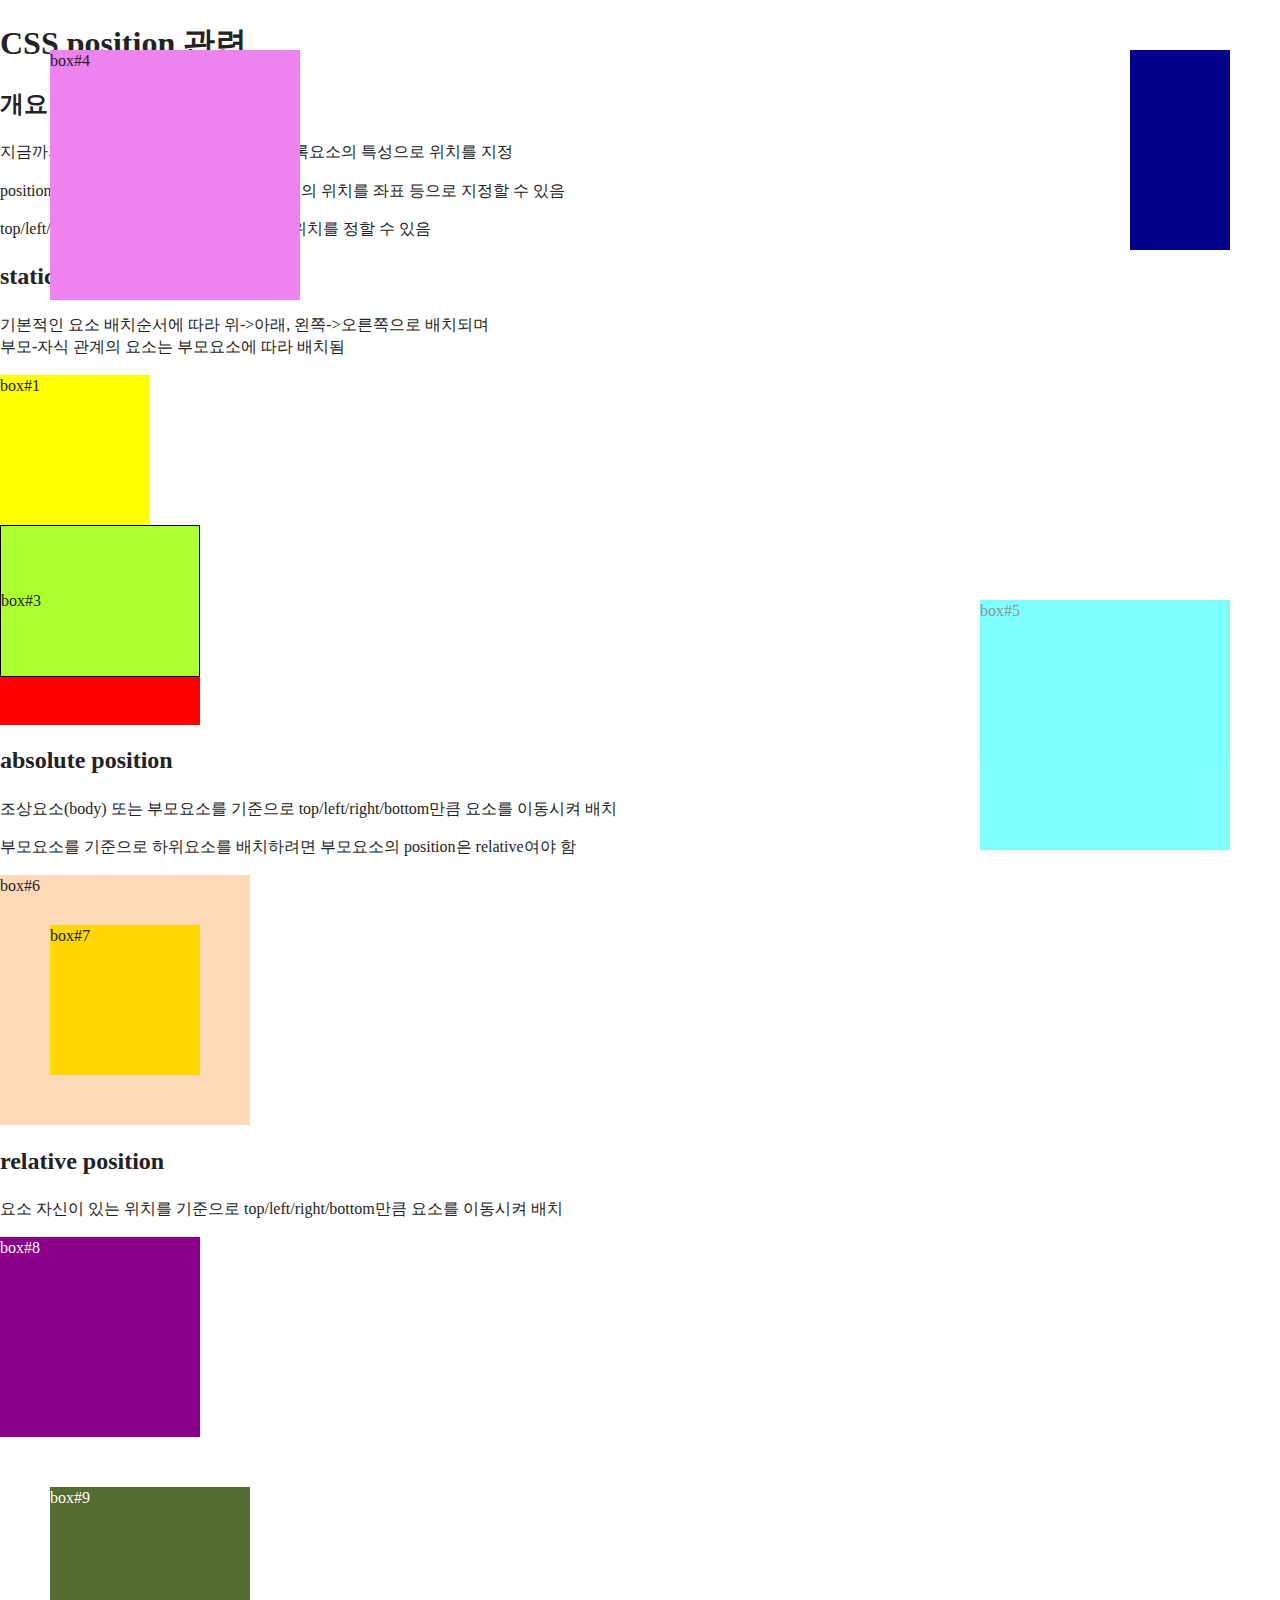
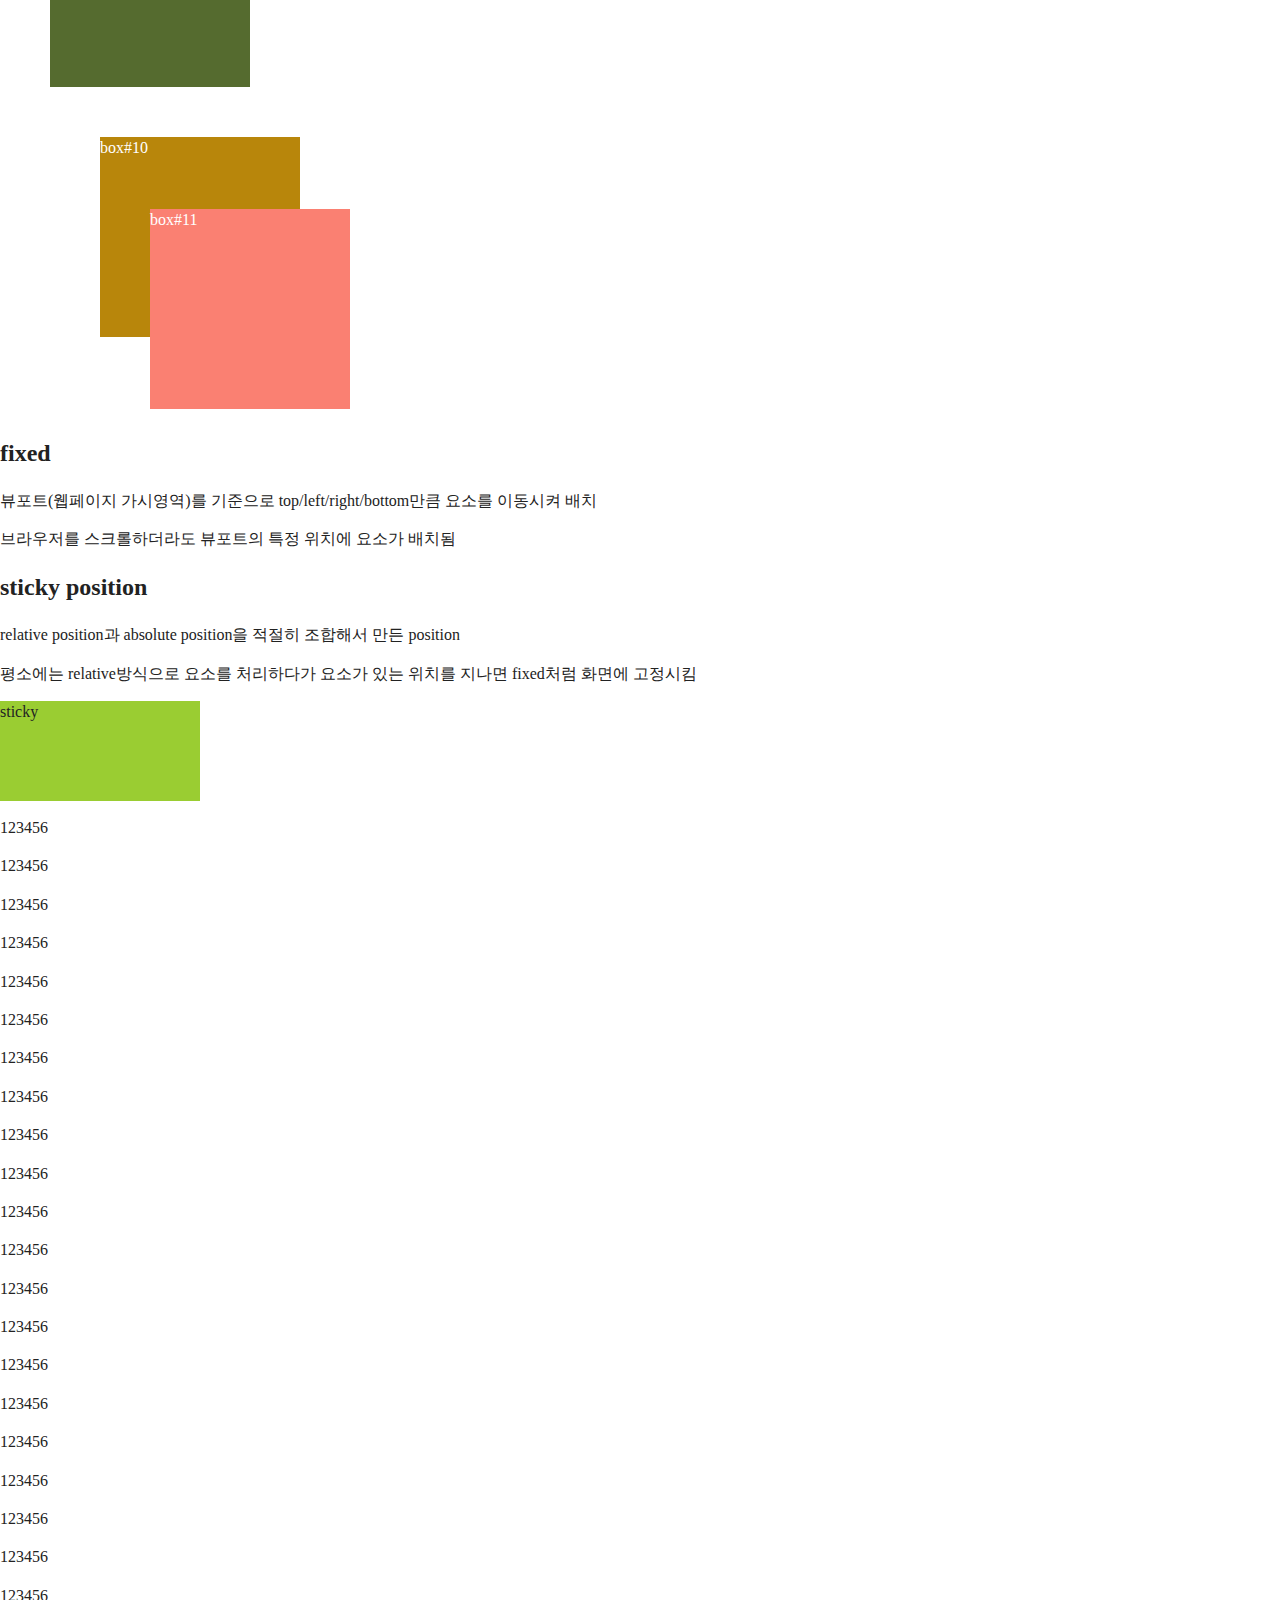
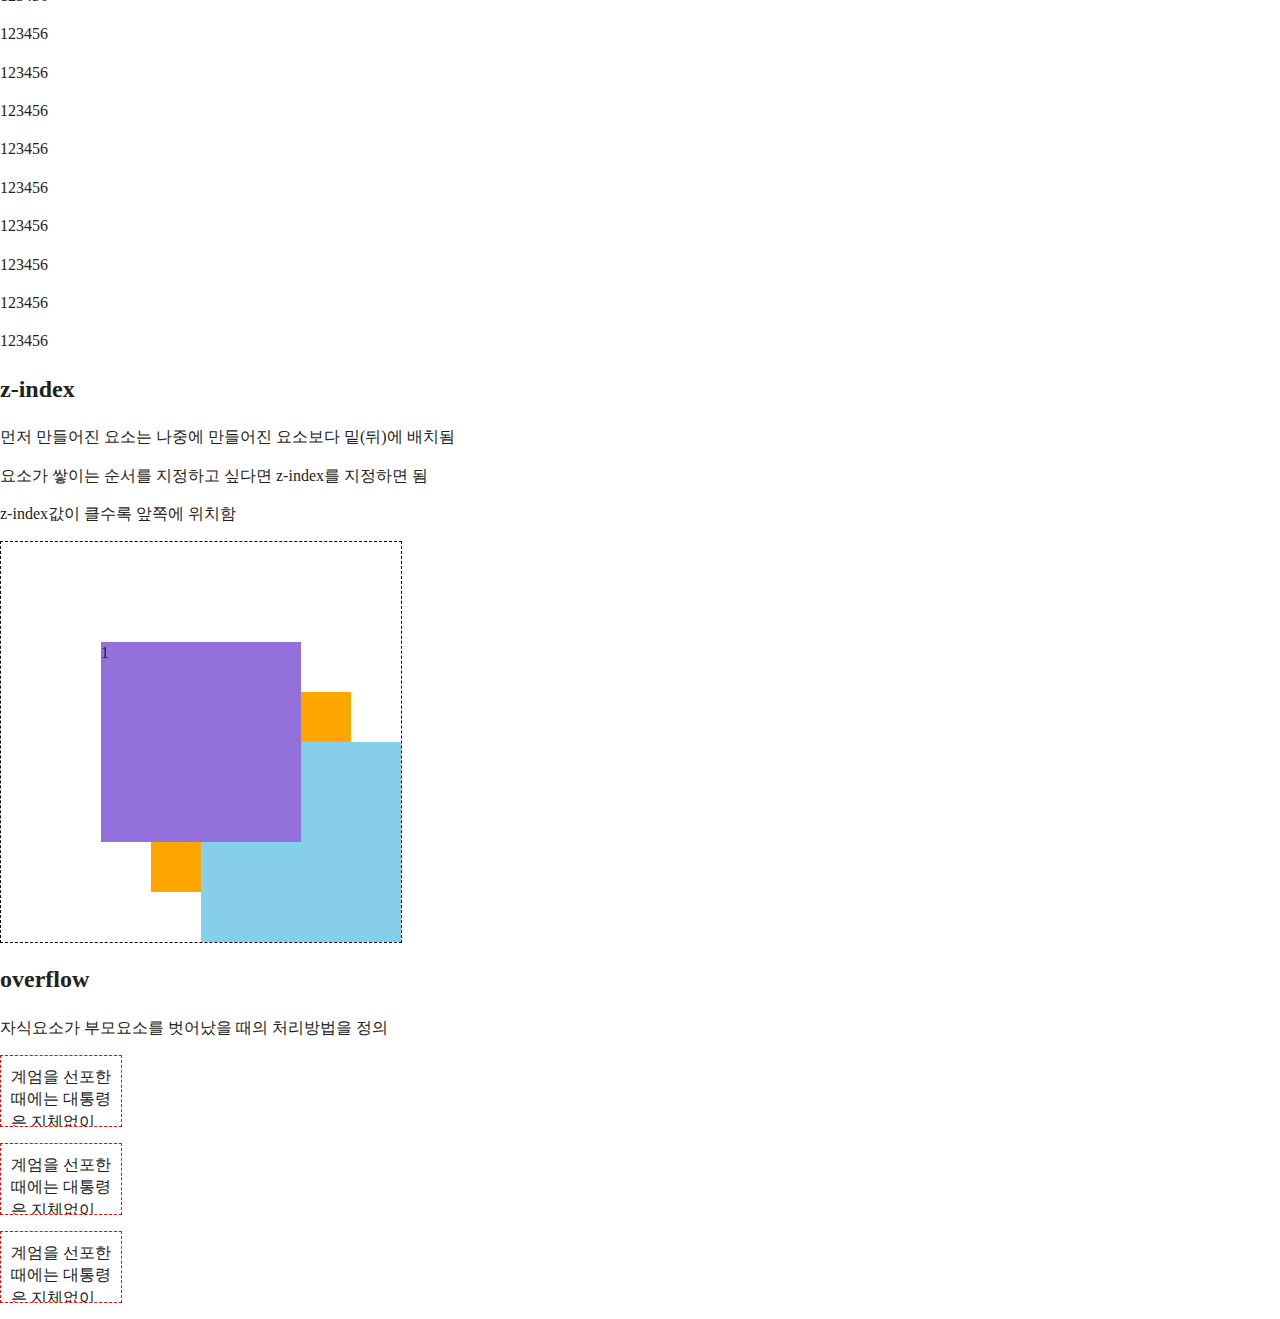
<file: 09position.html>
<!DOCTYPE html>
<html lang="ko">
<head>
    <meta charset="UTF-8">
    <title>CSS position 관련</title>
    <meta name="viewport" content="width=device-width, initial-scale=1">

    <link rel="stylesheet" href="css/normalize.css">
    <link rel="stylesheet" href="css/main.css">
    <style>
        /* static이라 top,left,bottom,right 속성은 X */
        #box1{width: 150px; height: 150px; background: yellow; left: 1000px}
        #box2{width: 200px; height: 200px; background: red}
        /* box3은 box2 너비 내에 배치 */
        #box3{background: greenyellow; border: 1px solid black; line-height: 150px}

        /* absolute배치 */
        #box4{width: 250px; height: 250px; background: violet; top: 50px; left: 50px; position: absolute}
        #box5{width: 250px; height: 250px; background: cyan; bottom: 50px; right: 50px; position: absolute; opacity: 0.5}
        #box6{width: 250px; height: 250px; background: peachpuff; position: relative}
        #box7{width: 150px; height: 150px; background: gold; position: absolute; top: 50px; left: 50px}

        /* relative배치; 부모요소의 자식요소는 부모요소의 위차가 바뀌면 같이 위치가 바뀜 */
        #box8{width: 200px; height: 200px; background: darkmagenta; color: white}
        #box9{width: 200px; height: 200px; background: darkolivegreen; color: white; position: relative; top: 50px; left: 50px}
        #box10{width: 200px; height: 200px; background: darkgoldenrod; color: white; margin: 100px}
        #box11{width: 200px; height: 200px; background: salmon; color: white; position: relative; top: 50px; left: 50px}

        /* fixed */
        #cart{width: 100px; height: 200px; background: darkblue; position: fixed; top: 50px; right: 50px}

        /* sticky */
        #sticky{width: 200px; height: 100px; background: yellowgreen; position: sticky; position: -webkit-sticky; top: 30px}

        /* z-index */
        #box12{width: 400px; height: 400px; border: 1px dashed black; position: relative}
        #box13, #box14, #box15{width: 200px; height: 200px}
        #box13{background: mediumpurple; top: 100px; left: 100px; position: absolute; z-index: 999}
        #box14{background: orange; top: 150px; left: 150px; position: absolute}
        #box15{background: skyblue; top: 200px; left: 200px; position: absolute; z-index: 888}

        /* overflow */
        #overflow p {width: 100px; height: 50px; border: 1px dashed red; padding: 10px}
        #overflow p:first-child{overflow: hidden}
        #overflow p:nth-child(2){overflow: scroll}
        #overflow p:nth-child(3){overflow:auto}


    </style>

</head>
<body>
    <h1>CSS position 관련</h1>
    <h2>개요</h2>
        <p>지금까지는 margin/padding 또는 인라인/블록요소의 특성으로 위치를 지정</p>
        <p>position이라는 속성을 이용하면 html요소들의 위치를 좌표 등으로 지정할 수 있음</p>
        <p>top/left/bottom/right 등의 속성으로 요소의 위치를 정할 수 있음</p>

    <h2>static position</h2>
        <p>기본적인 요소 배치순서에 따라 위->아래, 왼쪽->오른쪽으로 배치되며<br>
        부모-자식 관계의 요소는 부모요소에 따라 배치됨</p>

            <div id="box1">box#1</div>
            <div id="box2">
                <div id="box3">box#3</div>
            </div>

    <h2>absolute position</h2>
        <p>조상요소(body) 또는 부모요소를 기준으로 top/left/right/bottom만큼 요소를 이동시켜 배치</p>
        <p>부모요소를 기준으로 하위요소를 배치하려면 부모요소의 position은 relative여야 함</p>

            <div id="box4">box#4</div>
            <div id="box5">box#5</div>
            <div id="box6">box#6
                <div id="box7">box#7</div>
            </div>

    <h2>relative position</h2>
        <p>요소 자신이 있는 위치를 기준으로 top/left/right/bottom만큼 요소를 이동시켜 배치</p>

            <div id="box8">box#8</div>
            <div id="box9">box#9</div>
            <div id="box10">box#10
                <div id="box11">box#11</div>
            </div>

    <h2>fixed</h2>
        <p>뷰포트(웹페이지 가시영역)를 기준으로 top/left/right/bottom만큼 요소를 이동시켜 배치</p>
        <p>브라우저를 스크롤하더라도 뷰포트의 특정 위치에 요소가 배치됨</p>

            <div id="cart"></div>

    <h2>sticky position</h2>
        <p>relative position과 absolute position을 적절히 조합해서 만든 position</p>
        <p>평소에는 relative방식으로 요소를 처리하다가 요소가 있는 위치를 지나면 fixed처럼 화면에 고정시킴</p>
            <div id="sticky">sticky</div>
            <p>123456</p>
            <p>123456</p>
            <p>123456</p>
            <p>123456</p>
            <p>123456</p>
            <p>123456</p>
            <p>123456</p>
            <p>123456</p>
            <p>123456</p>
            <p>123456</p>
            <p>123456</p>
            <p>123456</p>
            <p>123456</p>
            <p>123456</p>
            <p>123456</p>
            <p>123456</p>
            <p>123456</p>
            <p>123456</p>
            <p>123456</p>
            <p>123456</p>
            <p>123456</p>
            <p>123456</p>
            <p>123456</p>
            <p>123456</p>
            <p>123456</p>
            <p>123456</p>
            <p>123456</p>
            <p>123456</p>
            <p>123456</p>
            <p>123456</p>

    <h2>z-index</h2>
        <p></p>
        <p>먼저 만들어진 요소는 나중에 만들어진 요소보다 밑(뒤)에 배치됨</p>
        <p>요소가 쌓이는 순서를 지정하고 싶다면 z-index를 지정하면 됨</p>
        <p>z-index값이 클수록 앞쪽에 위치함</p>

            <div id="box12">
                <div id="box13">1</div>
                <div id="box14">2</div>
                <div id="box15">3</div>
            </div>

    <h2>overflow</h2>
        <p>자식요소가 부모요소를 벗어났을 때의 처리방법을 정의</p>

    <div id="overflow">
        <p>계엄을 선포한 때에는 대통령은 지체없이 국회에 통고하여야 한다.</p>
        <p>계엄을 선포한 때에는 대통령은 지체없이 국회에 통고하여야 한다.</p>
        <p>계엄을 선포한 때에는 대통령은 지체없이 국회에 통고하여야 한다.</p>
    </div>


</body>
</html>
</file>
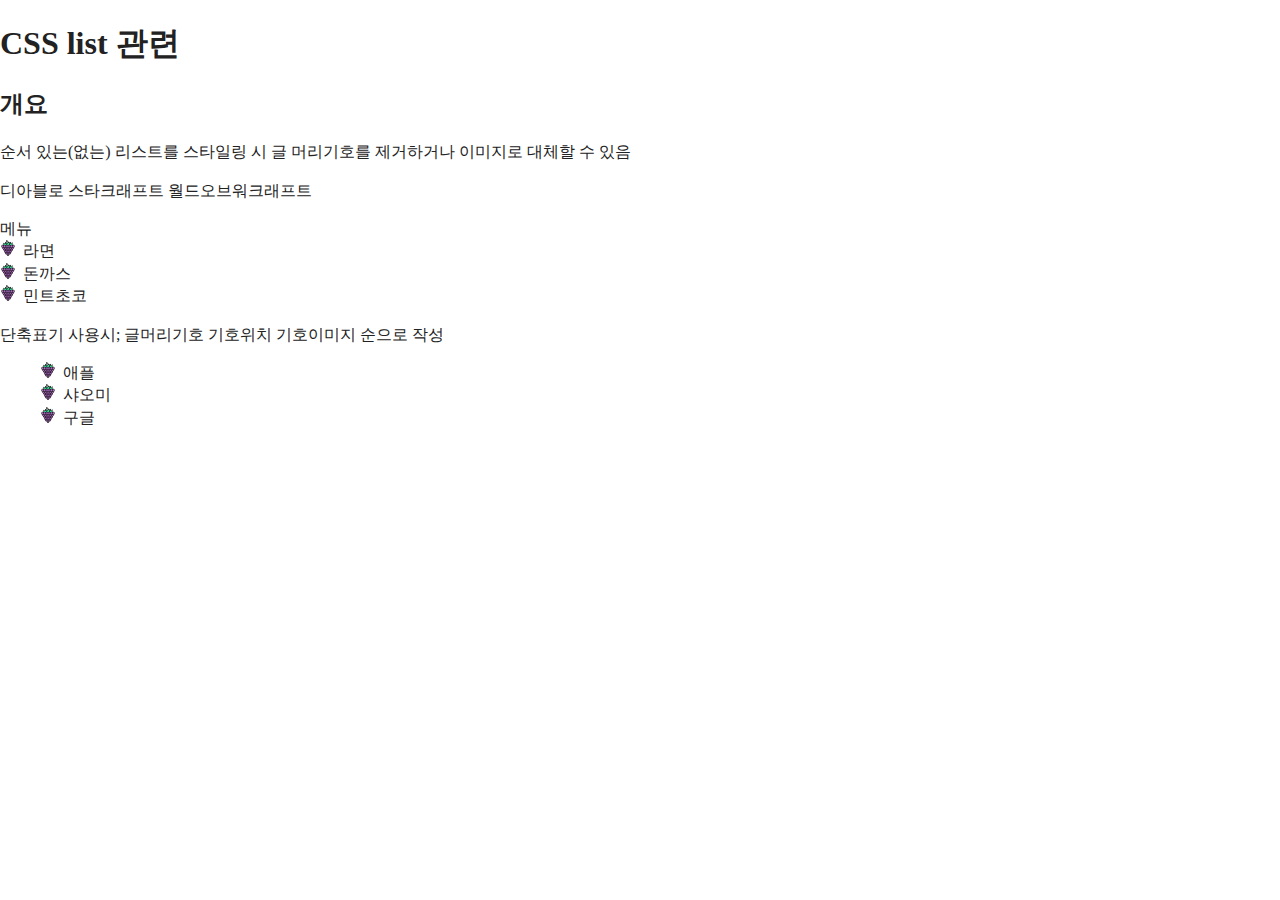
<file: 10list.html>
<!DOCTYPE html>
<html lang="ko">
<head>
    <meta charset="UTF-8">
    <title>CSS list 관련</title>
    <meta name="viewport" content="width=device-width, initial-scale=1">

    <link rel="stylesheet" href="css/normalize.css">
    <link rel="stylesheet" href="css/main.css">
    <style>
        /* 글머리 기호 제거는 list-style-type속성 이용 */
        #game{list-style-type: none; padding: 0}

        /* display속성으로 블록요소를 인라인요소로 변환 */
        #game li{display: inline-block}

        /* bullet이미지를 사용한 list */
        /* list-style-image : 글머리기호로 이미지 사용 */
        /* list-style-position : 글머리기호의 위치를 설정 */
        #menu{list-style-image: url("img/grape.png");list-style-position: inside; padding: 0}

        #maker{list-style: circle}
        #maker li {list-style: inside url("img/grape.png")}

    </style>
</head>
<body>
    <h1>CSS list 관련</h1>
    <h2>개요</h2>
        <p>순서 있는(없는) 리스트를 스타일링 시 글 머리기호를 제거하거나 이미지로 대체할 수 있음</p>

            <ul id="game">
              <li>디아블로</li>
              <li>스타크래프트</li>
              <li>월드오브워크래프트</li>
            </ul>

            <ol id="menu">메뉴
              <li>라면</li>
              <li>돈까스</li>
              <li>민트초코</li>
            </ol>

        <p>단축표기 사용시; 글머리기호 기호위치 기호이미지 순으로 작성</p>
            <ul id="maker">
              <li>애플</li>
              <li>샤오미</li>
              <li>구글</li>
            </ul>
</body>
</html>
</file>
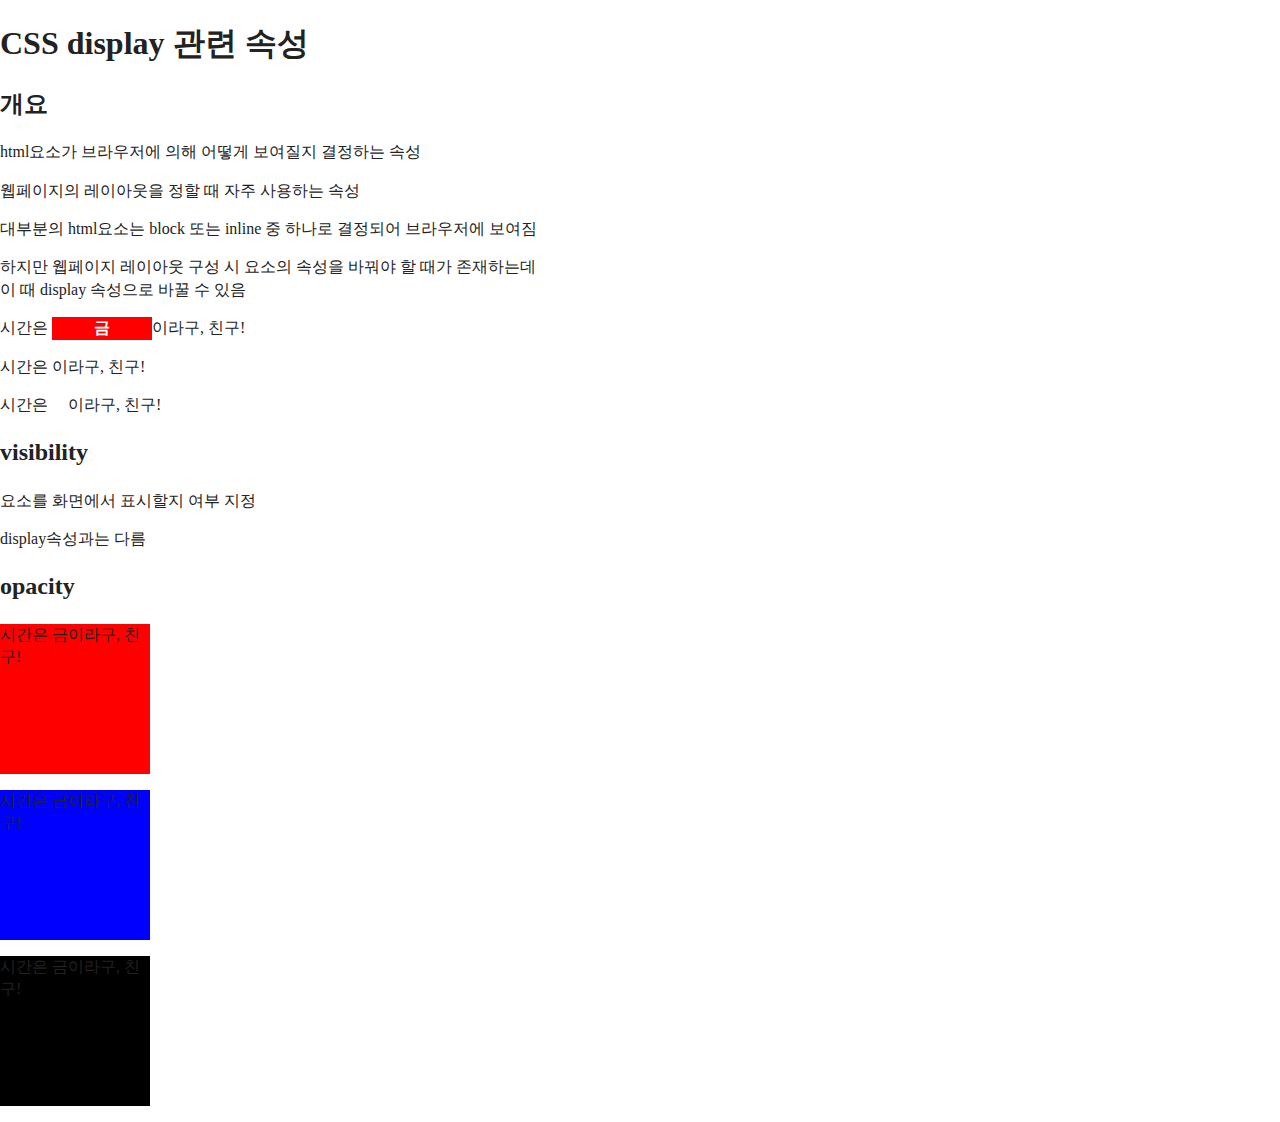
<file: 11display.html>
<!DOCTYPE html>
<html lang="ko">
<head>
    <meta charset="UTF-8">
    <title>CSS display 관련 속성</title>
    <meta name="viewport" content="width=device-width, initial-scale=1">

    <link rel="stylesheet" href="css/normalize.css">
    <link rel="stylesheet" href="css/main.css">

    <style>
        /* span 요소 속성 변환 : inline-block */
        #display p:first-child span{background: red; color: white; font-weight: bold; width: 100px; text-align: center; display: inline-block}

        /* 요소와 내용이 차지한 영역까지 지움 */
        #display p:nth-child(2) span{display: none}

        /* 요소만 지우고 내용이 차지한 영역은 남김 */
        #display p:last-child span{visibility: hidden}

        /* 투명도 */
        #opacity p {width: 150px; height: 150px}
        #opacity p:first-child{background: red}
        #opacity p:first-child:hover{opacity:0.3}
        #opacity p:nth-child(2){background: blue}
        #opacity p:nth-child(2):hover{opacity:0.7}
        #opacity p:last-child{background: black}
        #opacity p:last-child:hover{opacity:0}

    </style>

</head>
<body>
    <h1>CSS display 관련 속성</h1>
    <h2>개요</h2>
        <p>html요소가 브라우저에 의해 어떻게 보여질지 결정하는 속성</p>
        <p>웹페이지의 레이아웃을 정할 때 자주 사용하는 속성</p>
        <p>대부분의 html요소는 block 또는 inline 중 하나로 결정되어 브라우저에 보여짐</p>
        <p>하지만 웹페이지 레이아웃 구성 시 요소의 속성을 바꿔야 할 때가 존재하는데<br>
            이 때 display 속성으로 바꿀 수 있음</p>

            <div id="display">
              <p>시간은 <span>금</span>이라구, 친구!</p>
              <p>시간은 <span>금</span>이라구, 친구!</p>
              <p>시간은 <span>금</span>이라구, 친구!</p>
            </div>

    <h2>visibility</h2>
        <p>요소를 화면에서 표시할지 여부 지정</p>
        <p>display속성과는 다름</p>

    <h2>opacity</h2>
        <div id="opacity">
          <p>시간은 <span>금</span>이라구, 친구!</p>
          <p>시간은 <span>금</span>이라구, 친구!</p>
          <p>시간은 <span>금</span>이라구, 친구!</p>
        </div>

</body>
</html>
</file>
<file: css/01hellocss.css>
div:nth-of-type(3) {color: green !important;}
</file>
<file: css/main.css>
/*! HTML5 Boilerplate v8.0.0 | MIT License | https://html5boilerplate.com/ */

/* main.css 2.1.0 | MIT License | https://github.com/h5bp/main.css#readme */
/*
 * What follows is the result of much research on cross-browser styling.
 * Credit left inline and big thanks to Nicolas Gallagher, Jonathan Neal,
 * Kroc Camen, and the H5BP dev community and team.
 */

/* ==========================================================================
   Base styles: opinionated defaults
   ========================================================================== */

html {
  color: #222;
  font-size: 1em;
  line-height: 1.4;
}

/*
 * Remove text-shadow in selection highlight:
 * https://twitter.com/miketaylr/status/12228805301
 *
 * Vendor-prefixed and regular ::selection selectors cannot be combined:
 * https://stackoverflow.com/a/16982510/7133471
 *
 * Customize the background color to match your design.
 */

::-moz-selection {
  background: #b3d4fc;
  text-shadow: none;
}

::selection {
  background: #b3d4fc;
  text-shadow: none;
}

/*
 * A better looking default horizontal rule
 */

hr {
  display: block;
  height: 1px;
  border: 0;
  border-top: 1px solid #ccc;
  margin: 1em 0;
  padding: 0;
}

/*
 * Remove the gap between audio, canvas, iframes,
 * images, videos and the bottom of their containers:
 * https://github.com/h5bp/html5-boilerplate/issues/440
 */

audio,
canvas,
iframe,
img,
svg,
video {
  vertical-align: middle;
}

/*
 * Remove default fieldset styles.
 */

fieldset {
  border: 0;
  margin: 0;
  padding: 0;
}

/*
 * Allow only vertical resizing of textareas.
 */

textarea {
  resize: vertical;
}

/* ==========================================================================
   Author's custom styles
   ========================================================================== */

/* ==========================================================================
   Helper classes
   ========================================================================== */

/*
 * Hide visually and from screen readers
 */

.hidden,
[hidden] {
  display: none !important;
}

/*
 * Hide only visually, but have it available for screen readers:
 * https://snook.ca/archives/html_and_css/hiding-content-for-accessibility
 *
 * 1. For long content, line feeds are not interpreted as spaces and small width
 *    causes content to wrap 1 word per line:
 *    https://medium.com/@jessebeach/beware-smushed-off-screen-accessible-text-5952a4c2cbfe
 */

.sr-only {
  border: 0;
  clip: rect(0, 0, 0, 0);
  height: 1px;
  margin: -1px;
  overflow: hidden;
  padding: 0;
  position: absolute;
  white-space: nowrap;
  width: 1px;
  /* 1 */
}

/*
 * Extends the .sr-only class to allow the element
 * to be focusable when navigated to via the keyboard:
 * https://www.drupal.org/node/897638
 */

.sr-only.focusable:active,
.sr-only.focusable:focus {
  clip: auto;
  height: auto;
  margin: 0;
  overflow: visible;
  position: static;
  white-space: inherit;
  width: auto;
}

/*
 * Hide visually and from screen readers, but maintain layout
 */

.invisible {
  visibility: hidden;
}

/*
 * Clearfix: contain floats
 *
 * For modern browsers
 * 1. The space content is one way to avoid an Opera bug when the
 *    `contenteditable` attribute is included anywhere else in the document.
 *    Otherwise it causes space to appear at the top and bottom of elements
 *    that receive the `clearfix` class.
 * 2. The use of `table` rather than `block` is only necessary if using
 *    `:before` to contain the top-margins of child elements.
 */

.clearfix::before,
.clearfix::after {
  content: " ";
  display: table;
}

.clearfix::after {
  clear: both;
}

/* ==========================================================================
   EXAMPLE Media Queries for Responsive Design.
   These examples override the primary ('mobile first') styles.
   Modify as content requires.
   ========================================================================== */

@media only screen and (min-width: 35em) {
  /* Style adjustments for viewports that meet the condition */
}

@media print,
  (-webkit-min-device-pixel-ratio: 1.25),
  (min-resolution: 1.25dppx),
  (min-resolution: 120dpi) {
  /* Style adjustments for high resolution devices */
}

/* ==========================================================================
   Print styles.
   Inlined to avoid the additional HTTP request:
   https://www.phpied.com/delay-loading-your-print-css/
   ========================================================================== */

@media print {
  *,
  *::before,
  *::after {
    background: #fff !important;
    color: #000 !important;
    /* Black prints faster */
    box-shadow: none !important;
    text-shadow: none !important;
  }

  a,
  a:visited {
    text-decoration: underline;
  }

  a[href]::after {
    content: " (" attr(href) ")";
  }

  abbr[title]::after {
    content: " (" attr(title) ")";
  }

  /*
   * Don't show links that are fragment identifiers,
   * or use the `javascript:` pseudo protocol
   */
  a[href^="#"]::after,
  a[href^="javascript:"]::after {
    content: "";
  }

  pre {
    white-space: pre-wrap !important;
  }

  pre,
  blockquote {
    border: 1px solid #999;
    page-break-inside: avoid;
  }

  /*
   * Printing Tables:
   * https://web.archive.org/web/20180815150934/http://css-discuss.incutio.com/wiki/Printing_Tables
   */
  thead {
    display: table-header-group;
  }

  tr,
  img {
    page-break-inside: avoid;
  }

  p,
  h2,
  h3 {
    orphans: 3;
    widows: 3;
  }

  h2,
  h3 {
    page-break-after: avoid;
  }
}
</file>
